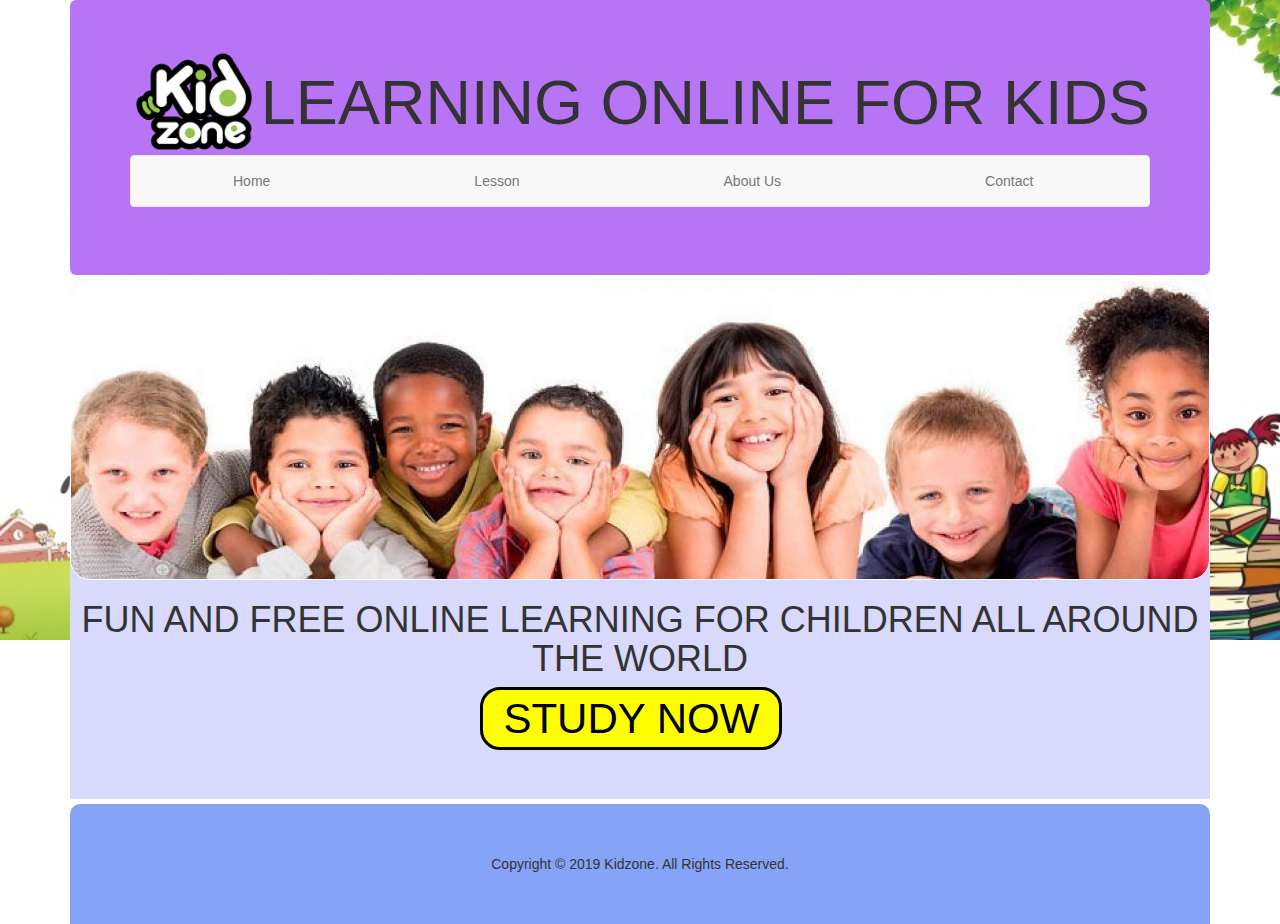
<file: index.html>
<!DOCTYPE html>
<html lang="en">

<head>
    <meta charset="UTF-8">
    <meta name="viewport" content="width=device-width, initial-scale=1.0">
    <meta http-equiv="X-UA-Compatible" content="ie=edge">
    <title>Kid-zone Online</title>
    <link rel="shortcut icon" href="img/favicon.ico" type="image/x-icon">
    <link rel="stylesheet" href="css/bootstrap.min.css">
    <script src="js/jquery-3.2.1.min.js"></script>
    <link rel="stylesheet" href="css/style.css">
    <style>
        body{
            background-image: url("img/background.jpg");
            background-repeat: no-repeat;
            background-size: 100%;
            background-attachment: fixed;
        }
        .bn{
            text-align: center;
            text-transform: uppercase;
        }
        .background{
            height: 300px;
            background-image: url("img/banner.jpg");
            background-size: 100%;
            border: 1px solid white;
            padding: 0;
            border-radius: 20px;
        }
        section{
            background-color: rgb(217, 217, 252);
            border-radius: 20px 20px 0 0;
            padding: 50px 0;
            padding-top: 0;
        }
        .bt{
            color: black;
            padding: 5px 20px;
            border: black solid medium;
            font-size: 3em;
            border-radius: 20px;
            background-color: yellow;
            width: 10%;
            margin: 0 36%;
        }
        .bt:hover{
            text-decoration: none;
            color: black;
            background-color: rgb(15, 241, 15);
            transition: ease-in 0.5s;

        }
        
    </style>
</head>

<body>
    <div class="container">
        <div class="jumbotron">
            <header>
                <img src="img/logo.png" alt="logo" class="logo">
                <h1>LEARNING ONLINE FOR KIDS</h1>
            </header>
            <nav class="navbar navbar-default">
                <ul class="nav navbar-nav">
                    <li><a href="index.html">Home</a></li>
                    <li><a href="lesson.html">Lesson</a></li>
                    <li><a href="aboutus.html">About Us</a></li>
                    <li><a href="contact.html">Contact</a></li>
                </ul>
            </nav>
        </div>
    
        <section>
            <div class="background">
            </div>
            <h1 class="bn">Fun and free online learning for children all around the world </h1>
            <a href="lesson.html" class="bt">STUDY NOW</a>
        </section>
        <footer>
            Copyright &copy; 2019 Kidzone. All Rights Reserved.
        </footer>
    </div>
</body>

</html>
</file>
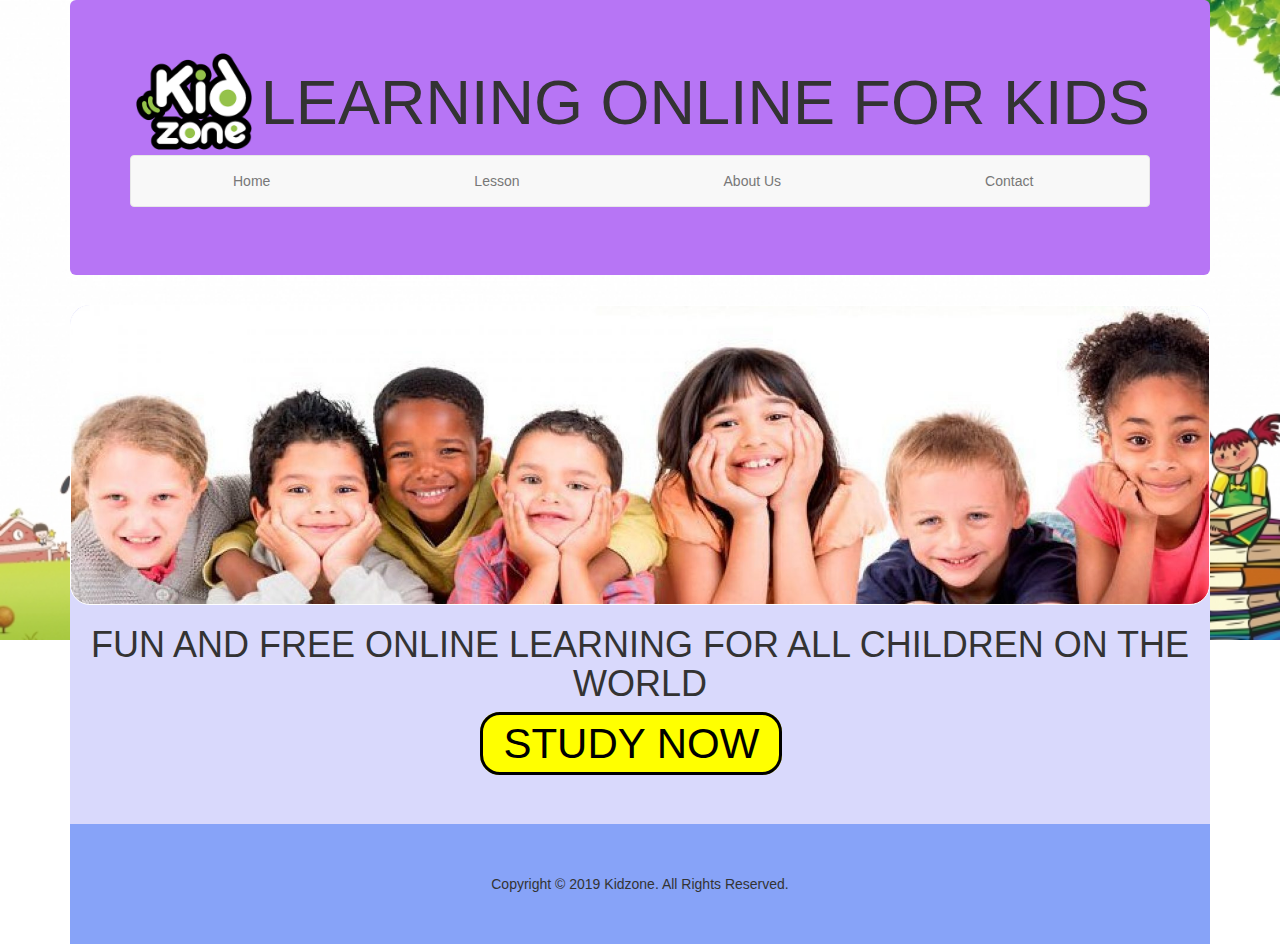
<file: Coding/index.html>
<!DOCTYPE html>
<html lang="en">

<head>
    <meta charset="UTF-8">
    <meta name="viewport" content="width=device-width, initial-scale=1.0">
    <meta http-equiv="X-UA-Compatible" content="ie=edge">
    <title>Kid-zone Online</title>
    <link rel="shortcut icon" href="img/favicon.ico" type="image/x-icon">
    <link rel="stylesheet" href="css/bootstrap.min.css">
    <script src="js/jquery-3.2.1.min.js"></script>
    <link rel="stylesheet" href="css/style.css">
    <style>
        body{
            background-image: url("img/background.jpg");
            background-repeat: no-repeat;
            background-size: 100%;
            background-attachment: fixed;
        }
        .bn{
            text-align: center;
            text-transform: uppercase;
        }
        .background{
            height: 300px;
            background-image: url("img/banner.jpg");
            background-size: 100%;
            border: 1px solid white;
            padding: 0;
            border-radius: 20px;
        }
        section{
            background-color: rgb(217, 217, 252);
            border-radius: 20px 20px 0 0;
            padding: 50px 0;
            padding-top: 0;
        }
        .bt{
            color: black;
            padding: 5px 20px;
            border: black solid medium;
            font-size: 3em;
            border-radius: 20px;
            background-color: yellow;
            width: 10%;
            margin: 0 36%;
        }
        .bt:hover{
            text-decoration: none;
            color: black;
            background-color: rgb(15, 241, 15);
            transition: ease-in 0.5s;

        }
        
    </style>
</head>

<body>
    <div class="container">
        <div class="jumbotron">
            <header>
                <img src="img/logo.png" alt="logo" class="logo">
                <h1>LEARNING ONLINE FOR KIDS</h1>
            </header>
            <nav class="navbar navbar-default">
                <ul class="nav navbar-nav">
                    <li><a href="index.html">Home</a></li>
                    <li><a href="lesson.html">Lesson</a></li>
                    <li><a href="aboutus.html">About Us</a></li>
                    <li><a href="contact.html">Contact</a></li>
                </ul>
            </nav>
        </div>
    
        <section>
            <div class="background">
            </div>
            <h1 class="bn">Fun and free online learning for all children on the world</h1>
            <a href="lesson.html" class="bt">STUDY NOW</a>
        </section>
        <footer>
            Copyright &copy; 2019 Kidzone. All Rights Reserved.
        </footer>
    </div>
</body>

</html>
</file>
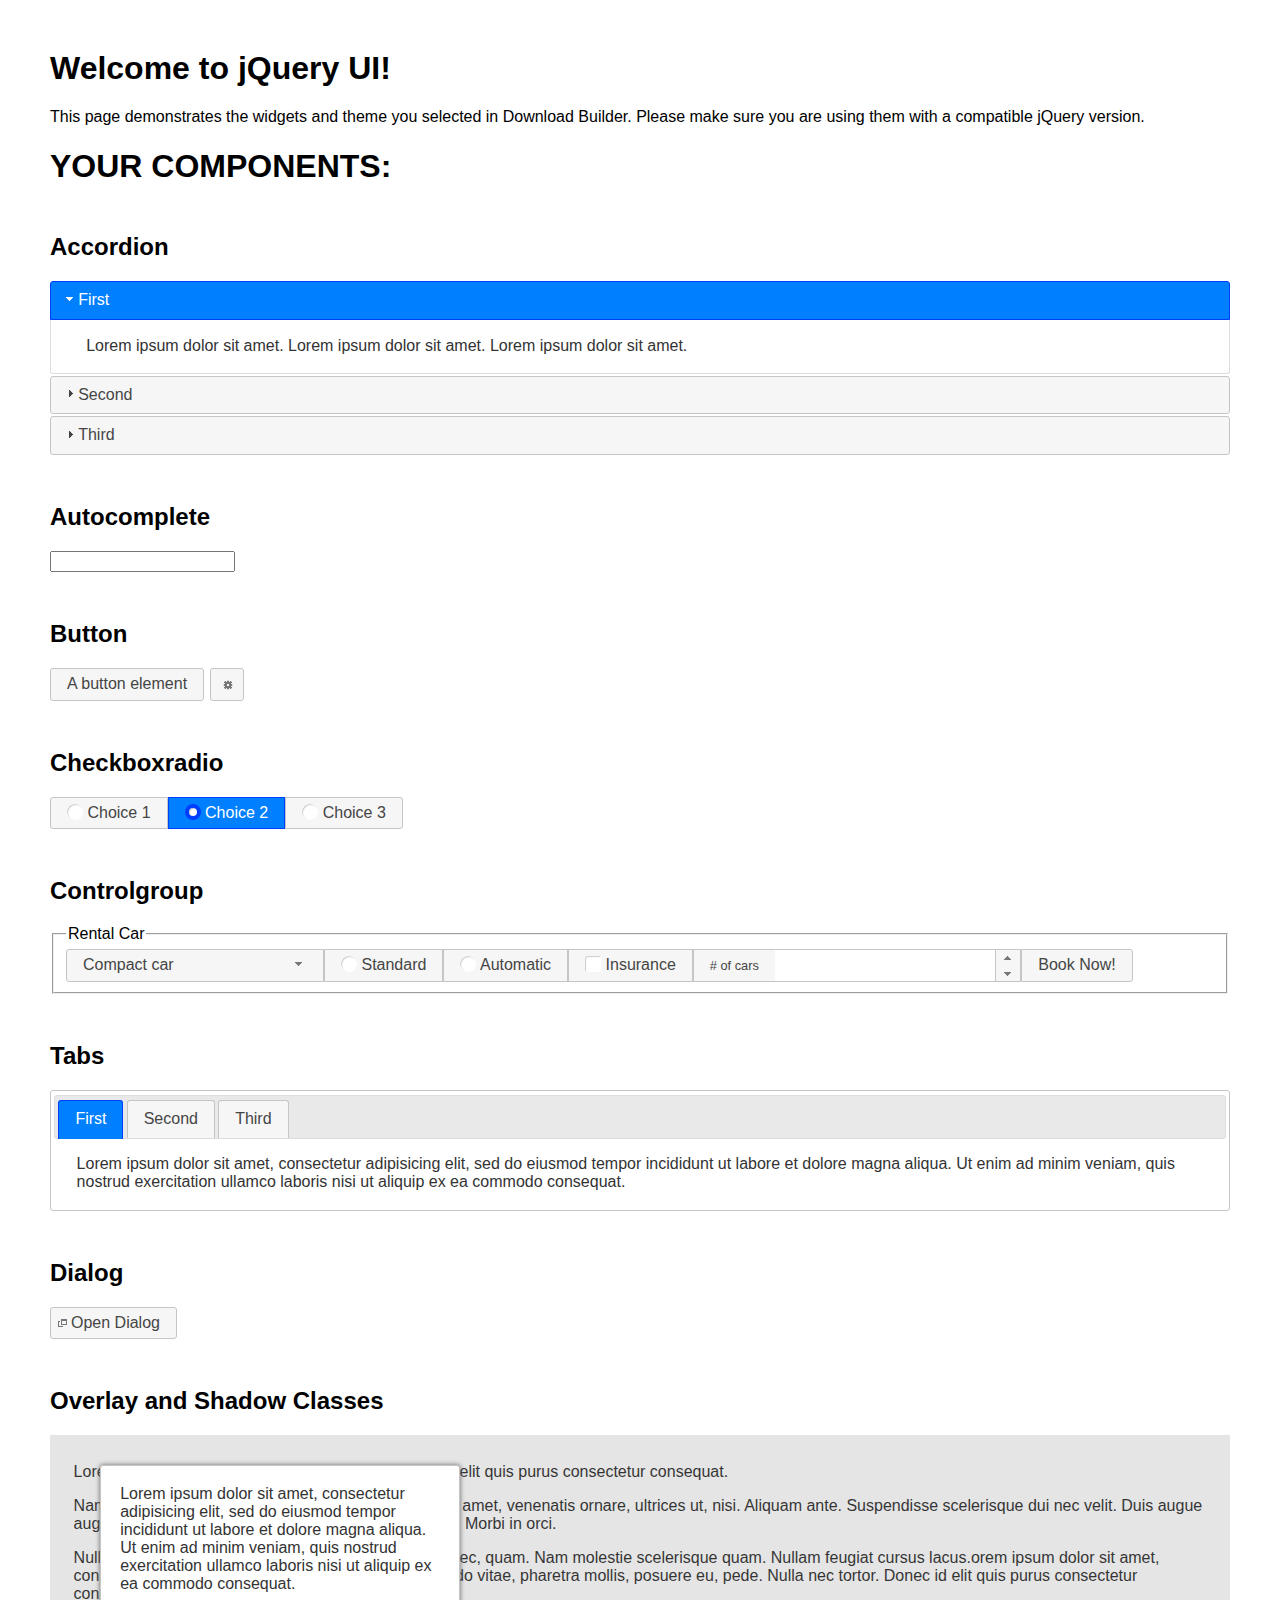
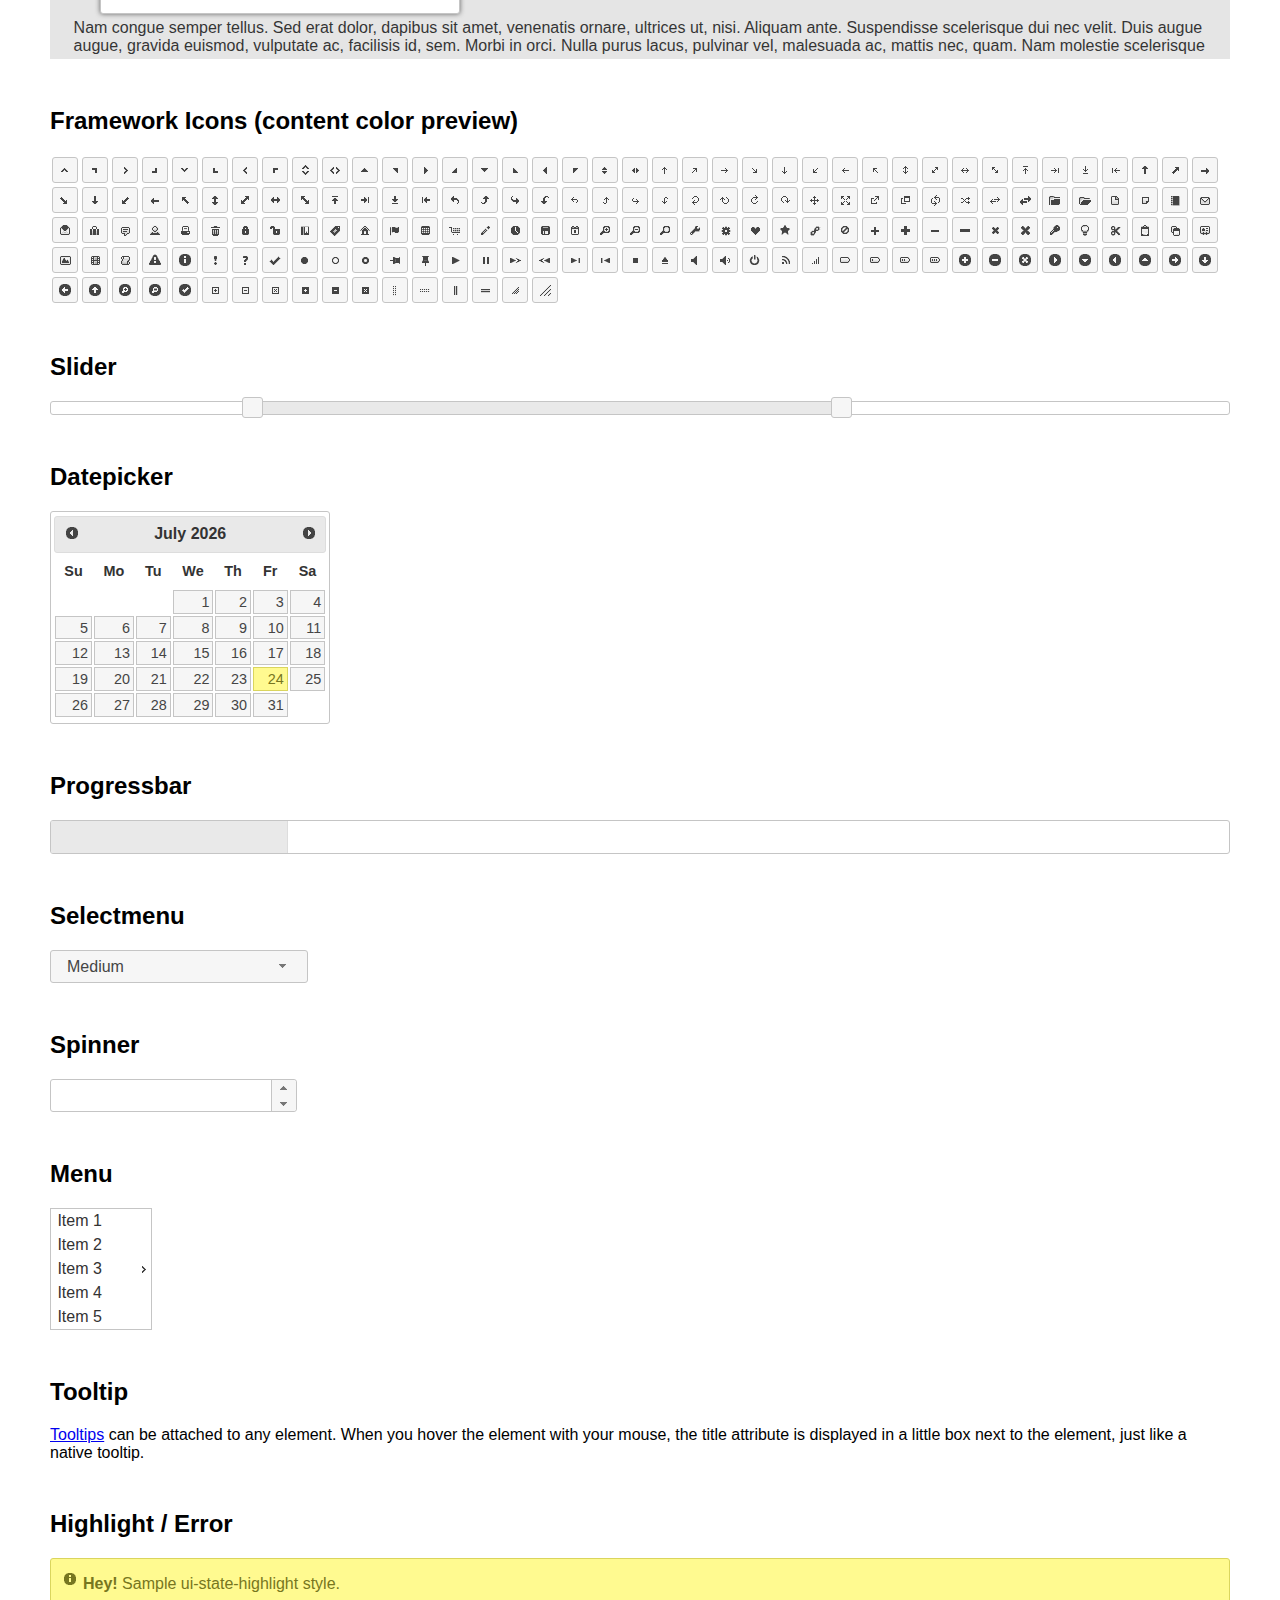
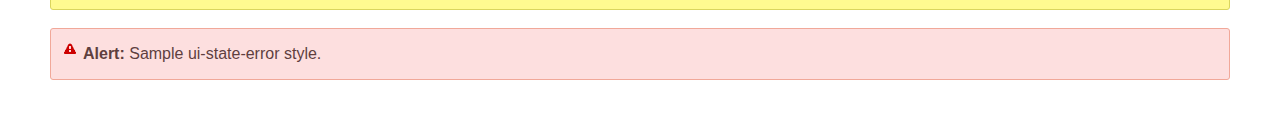
<file: jquery-ui/index.html>
<!doctype html>
<html lang="us">
<head>
	<meta charset="utf-8">
	<title>jQuery UI Example Page</title>
	<link href="jquery-ui.css" rel="stylesheet">
	<style>
	body{
		font-family: "Trebuchet MS", sans-serif;
		margin: 50px;
	}
	.demoHeaders {
		margin-top: 2em;
	}
	#dialog-link {
		padding: .4em 1em .4em 20px;
		text-decoration: none;
		position: relative;
	}
	#dialog-link span.ui-icon {
		margin: 0 5px 0 0;
		position: absolute;
		left: .2em;
		top: 50%;
		margin-top: -8px;
	}
	#icons {
		margin: 0;
		padding: 0;
	}
	#icons li {
		margin: 2px;
		position: relative;
		padding: 4px 0;
		cursor: pointer;
		float: left;
		list-style: none;
	}
	#icons span.ui-icon {
		float: left;
		margin: 0 4px;
	}
	.fakewindowcontain .ui-widget-overlay {
		position: absolute;
	}
	select {
		width: 200px;
	}
	</style>
</head>
<body>

<h1>Welcome to jQuery UI!</h1>

<div class="ui-widget">
	<p>This page demonstrates the widgets and theme you selected in Download Builder. Please make sure you are using them with a compatible jQuery version.</p>
</div>

<h1>YOUR COMPONENTS:</h1>


<!-- Accordion -->
<h2 class="demoHeaders">Accordion</h2>
<div id="accordion">
	<h3>First</h3>
	<div>Lorem ipsum dolor sit amet. Lorem ipsum dolor sit amet. Lorem ipsum dolor sit amet.</div>
	<h3>Second</h3>
	<div>Phasellus mattis tincidunt nibh.</div>
	<h3>Third</h3>
	<div>Nam dui erat, auctor a, dignissim quis.</div>
</div>



<!-- Autocomplete -->
<h2 class="demoHeaders">Autocomplete</h2>
<div>
	<input id="autocomplete" title="type &quot;a&quot;">
</div>



<!-- Button -->
<h2 class="demoHeaders">Button</h2>
<button id="button">A button element</button>
<button id="button-icon">An icon-only button</button>



<!-- Checkboxradio -->
<h2 class="demoHeaders">Checkboxradio</h2>
<form style="margin-top: 1em;">
	<div id="radioset">
		<input type="radio" id="radio1" name="radio"><label for="radio1">Choice 1</label>
		<input type="radio" id="radio2" name="radio" checked="checked"><label for="radio2">Choice 2</label>
		<input type="radio" id="radio3" name="radio"><label for="radio3">Choice 3</label>
	</div>
</form>



<!-- Controlgroup -->
<h2 class="demoHeaders">Controlgroup</h2>
<fieldset>
	<legend>Rental Car</legend>
	<div id="controlgroup">
		<select id="car-type">
			<option>Compact car</option>
			<option>Midsize car</option>
			<option>Full size car</option>
			<option>SUV</option>
			<option>Luxury</option>
			<option>Truck</option>
			<option>Van</option>
		</select>
		<label for="transmission-standard">Standard</label>
		<input type="radio" name="transmission" id="transmission-standard">
		<label for="transmission-automatic">Automatic</label>
		<input type="radio" name="transmission" id="transmission-automatic">
		<label for="insurance">Insurance</label>
		<input type="checkbox" name="insurance" id="insurance">
		<label for="horizontal-spinner" class="ui-controlgroup-label"># of cars</label>
		<input id="horizontal-spinner" class="ui-spinner-input">
		<button>Book Now!</button>
	</div>
</fieldset>



<!-- Tabs -->
<h2 class="demoHeaders">Tabs</h2>
<div id="tabs">
	<ul>
		<li><a href="#tabs-1">First</a></li>
		<li><a href="#tabs-2">Second</a></li>
		<li><a href="#tabs-3">Third</a></li>
	</ul>
	<div id="tabs-1">Lorem ipsum dolor sit amet, consectetur adipisicing elit, sed do eiusmod tempor incididunt ut labore et dolore magna aliqua. Ut enim ad minim veniam, quis nostrud exercitation ullamco laboris nisi ut aliquip ex ea commodo consequat.</div>
	<div id="tabs-2">Phasellus mattis tincidunt nibh. Cras orci urna, blandit id, pretium vel, aliquet ornare, felis. Maecenas scelerisque sem non nisl. Fusce sed lorem in enim dictum bibendum.</div>
	<div id="tabs-3">Nam dui erat, auctor a, dignissim quis, sollicitudin eu, felis. Pellentesque nisi urna, interdum eget, sagittis et, consequat vestibulum, lacus. Mauris porttitor ullamcorper augue.</div>
</div>



<h2 class="demoHeaders">Dialog</h2>
<p>
	<button id="dialog-link" class="ui-button ui-corner-all ui-widget">
		<span class="ui-icon ui-icon-newwin"></span>Open Dialog
	</button>
</p>

<h2 class="demoHeaders">Overlay and Shadow Classes</h2>
<div style="position: relative; width: 96%; height: 200px; padding:1% 2%; overflow:hidden;" class="fakewindowcontain">
	<p>Lorem ipsum dolor sit amet,  Nulla nec tortor. Donec id elit quis purus consectetur consequat. </p><p>Nam congue semper tellus. Sed erat dolor, dapibus sit amet, venenatis ornare, ultrices ut, nisi. Aliquam ante. Suspendisse scelerisque dui nec velit. Duis augue augue, gravida euismod, vulputate ac, facilisis id, sem. Morbi in orci. </p><p>Nulla purus lacus, pulvinar vel, malesuada ac, mattis nec, quam. Nam molestie scelerisque quam. Nullam feugiat cursus lacus.orem ipsum dolor sit amet, consectetur adipiscing elit. Donec libero risus, commodo vitae, pharetra mollis, posuere eu, pede. Nulla nec tortor. Donec id elit quis purus consectetur consequat. </p><p>Nam congue semper tellus. Sed erat dolor, dapibus sit amet, venenatis ornare, ultrices ut, nisi. Aliquam ante. Suspendisse scelerisque dui nec velit. Duis augue augue, gravida euismod, vulputate ac, facilisis id, sem. Morbi in orci. Nulla purus lacus, pulvinar vel, malesuada ac, mattis nec, quam. Nam molestie scelerisque quam. </p><p>Nullam feugiat cursus lacus.orem ipsum dolor sit amet, consectetur adipiscing elit. Donec libero risus, commodo vitae, pharetra mollis, posuere eu, pede. Nulla nec tortor. Donec id elit quis purus consectetur consequat. Nam congue semper tellus. Sed erat dolor, dapibus sit amet, venenatis ornare, ultrices ut, nisi. Aliquam ante. </p><p>Suspendisse scelerisque dui nec velit. Duis augue augue, gravida euismod, vulputate ac, facilisis id, sem. Morbi in orci. Nulla purus lacus, pulvinar vel, malesuada ac, mattis nec, quam. Nam molestie scelerisque quam. Nullam feugiat cursus lacus.orem ipsum dolor sit amet, consectetur adipiscing elit. Donec libero risus, commodo vitae, pharetra mollis, posuere eu, pede. Nulla nec tortor. Donec id elit quis purus consectetur consequat. Nam congue semper tellus. Sed erat dolor, dapibus sit amet, venenatis ornare, ultrices ut, nisi. </p>

	<!-- ui-dialog -->
	<div class="ui-widget-overlay ui-front"></div>
	<div style="position: absolute; width: 320px; left: 50px; top: 30px; padding: 1.2em" class="ui-widget ui-front ui-widget-content ui-corner-all ui-widget-shadow">
		Lorem ipsum dolor sit amet, consectetur adipisicing elit, sed do eiusmod tempor incididunt ut labore et dolore magna aliqua. Ut enim ad minim veniam, quis nostrud exercitation ullamco laboris nisi ut aliquip ex ea commodo consequat.
	</div>

</div>

<!-- ui-dialog -->
<div id="dialog" title="Dialog Title">
	<p>Lorem ipsum dolor sit amet, consectetur adipisicing elit, sed do eiusmod tempor incididunt ut labore et dolore magna aliqua. Ut enim ad minim veniam, quis nostrud exercitation ullamco laboris nisi ut aliquip ex ea commodo consequat.</p>
</div>



<h2 class="demoHeaders">Framework Icons (content color preview)</h2>
<ul id="icons" class="ui-widget ui-helper-clearfix">
	<li class="ui-state-default ui-corner-all" title=".ui-icon-caret-1-n"><span class="ui-icon ui-icon-caret-1-n"></span></li>
	<li class="ui-state-default ui-corner-all" title=".ui-icon-caret-1-ne"><span class="ui-icon ui-icon-caret-1-ne"></span></li>
	<li class="ui-state-default ui-corner-all" title=".ui-icon-caret-1-e"><span class="ui-icon ui-icon-caret-1-e"></span></li>
	<li class="ui-state-default ui-corner-all" title=".ui-icon-caret-1-se"><span class="ui-icon ui-icon-caret-1-se"></span></li>
	<li class="ui-state-default ui-corner-all" title=".ui-icon-caret-1-s"><span class="ui-icon ui-icon-caret-1-s"></span></li>
	<li class="ui-state-default ui-corner-all" title=".ui-icon-caret-1-sw"><span class="ui-icon ui-icon-caret-1-sw"></span></li>
	<li class="ui-state-default ui-corner-all" title=".ui-icon-caret-1-w"><span class="ui-icon ui-icon-caret-1-w"></span></li>
	<li class="ui-state-default ui-corner-all" title=".ui-icon-caret-1-nw"><span class="ui-icon ui-icon-caret-1-nw"></span></li>
	<li class="ui-state-default ui-corner-all" title=".ui-icon-caret-2-n-s"><span class="ui-icon ui-icon-caret-2-n-s"></span></li>
	<li class="ui-state-default ui-corner-all" title=".ui-icon-caret-2-e-w"><span class="ui-icon ui-icon-caret-2-e-w"></span></li>
	<li class="ui-state-default ui-corner-all" title=".ui-icon-triangle-1-n"><span class="ui-icon ui-icon-triangle-1-n"></span></li>
	<li class="ui-state-default ui-corner-all" title=".ui-icon-triangle-1-ne"><span class="ui-icon ui-icon-triangle-1-ne"></span></li>
	<li class="ui-state-default ui-corner-all" title=".ui-icon-triangle-1-e"><span class="ui-icon ui-icon-triangle-1-e"></span></li>
	<li class="ui-state-default ui-corner-all" title=".ui-icon-triangle-1-se"><span class="ui-icon ui-icon-triangle-1-se"></span></li>
	<li class="ui-state-default ui-corner-all" title=".ui-icon-triangle-1-s"><span class="ui-icon ui-icon-triangle-1-s"></span></li>
	<li class="ui-state-default ui-corner-all" title=".ui-icon-triangle-1-sw"><span class="ui-icon ui-icon-triangle-1-sw"></span></li>
	<li class="ui-state-default ui-corner-all" title=".ui-icon-triangle-1-w"><span class="ui-icon ui-icon-triangle-1-w"></span></li>
	<li class="ui-state-default ui-corner-all" title=".ui-icon-triangle-1-nw"><span class="ui-icon ui-icon-triangle-1-nw"></span></li>
	<li class="ui-state-default ui-corner-all" title=".ui-icon-triangle-2-n-s"><span class="ui-icon ui-icon-triangle-2-n-s"></span></li>
	<li class="ui-state-default ui-corner-all" title=".ui-icon-triangle-2-e-w"><span class="ui-icon ui-icon-triangle-2-e-w"></span></li>
	<li class="ui-state-default ui-corner-all" title=".ui-icon-arrow-1-n"><span class="ui-icon ui-icon-arrow-1-n"></span></li>
	<li class="ui-state-default ui-corner-all" title=".ui-icon-arrow-1-ne"><span class="ui-icon ui-icon-arrow-1-ne"></span></li>
	<li class="ui-state-default ui-corner-all" title=".ui-icon-arrow-1-e"><span class="ui-icon ui-icon-arrow-1-e"></span></li>
	<li class="ui-state-default ui-corner-all" title=".ui-icon-arrow-1-se"><span class="ui-icon ui-icon-arrow-1-se"></span></li>
	<li class="ui-state-default ui-corner-all" title=".ui-icon-arrow-1-s"><span class="ui-icon ui-icon-arrow-1-s"></span></li>
	<li class="ui-state-default ui-corner-all" title=".ui-icon-arrow-1-sw"><span class="ui-icon ui-icon-arrow-1-sw"></span></li>
	<li class="ui-state-default ui-corner-all" title=".ui-icon-arrow-1-w"><span class="ui-icon ui-icon-arrow-1-w"></span></li>
	<li class="ui-state-default ui-corner-all" title=".ui-icon-arrow-1-nw"><span class="ui-icon ui-icon-arrow-1-nw"></span></li>
	<li class="ui-state-default ui-corner-all" title=".ui-icon-arrow-2-n-s"><span class="ui-icon ui-icon-arrow-2-n-s"></span></li>
	<li class="ui-state-default ui-corner-all" title=".ui-icon-arrow-2-ne-sw"><span class="ui-icon ui-icon-arrow-2-ne-sw"></span></li>
	<li class="ui-state-default ui-corner-all" title=".ui-icon-arrow-2-e-w"><span class="ui-icon ui-icon-arrow-2-e-w"></span></li>
	<li class="ui-state-default ui-corner-all" title=".ui-icon-arrow-2-se-nw"><span class="ui-icon ui-icon-arrow-2-se-nw"></span></li>
	<li class="ui-state-default ui-corner-all" title=".ui-icon-arrowstop-1-n"><span class="ui-icon ui-icon-arrowstop-1-n"></span></li>
	<li class="ui-state-default ui-corner-all" title=".ui-icon-arrowstop-1-e"><span class="ui-icon ui-icon-arrowstop-1-e"></span></li>
	<li class="ui-state-default ui-corner-all" title=".ui-icon-arrowstop-1-s"><span class="ui-icon ui-icon-arrowstop-1-s"></span></li>
	<li class="ui-state-default ui-corner-all" title=".ui-icon-arrowstop-1-w"><span class="ui-icon ui-icon-arrowstop-1-w"></span></li>
	<li class="ui-state-default ui-corner-all" title=".ui-icon-arrowthick-1-n"><span class="ui-icon ui-icon-arrowthick-1-n"></span></li>
	<li class="ui-state-default ui-corner-all" title=".ui-icon-arrowthick-1-ne"><span class="ui-icon ui-icon-arrowthick-1-ne"></span></li>
	<li class="ui-state-default ui-corner-all" title=".ui-icon-arrowthick-1-e"><span class="ui-icon ui-icon-arrowthick-1-e"></span></li>
	<li class="ui-state-default ui-corner-all" title=".ui-icon-arrowthick-1-se"><span class="ui-icon ui-icon-arrowthick-1-se"></span></li>
	<li class="ui-state-default ui-corner-all" title=".ui-icon-arrowthick-1-s"><span class="ui-icon ui-icon-arrowthick-1-s"></span></li>
	<li class="ui-state-default ui-corner-all" title=".ui-icon-arrowthick-1-sw"><span class="ui-icon ui-icon-arrowthick-1-sw"></span></li>
	<li class="ui-state-default ui-corner-all" title=".ui-icon-arrowthick-1-w"><span class="ui-icon ui-icon-arrowthick-1-w"></span></li>
	<li class="ui-state-default ui-corner-all" title=".ui-icon-arrowthick-1-nw"><span class="ui-icon ui-icon-arrowthick-1-nw"></span></li>
	<li class="ui-state-default ui-corner-all" title=".ui-icon-arrowthick-2-n-s"><span class="ui-icon ui-icon-arrowthick-2-n-s"></span></li>
	<li class="ui-state-default ui-corner-all" title=".ui-icon-arrowthick-2-ne-sw"><span class="ui-icon ui-icon-arrowthick-2-ne-sw"></span></li>
	<li class="ui-state-default ui-corner-all" title=".ui-icon-arrowthick-2-e-w"><span class="ui-icon ui-icon-arrowthick-2-e-w"></span></li>
	<li class="ui-state-default ui-corner-all" title=".ui-icon-arrowthick-2-se-nw"><span class="ui-icon ui-icon-arrowthick-2-se-nw"></span></li>
	<li class="ui-state-default ui-corner-all" title=".ui-icon-arrowthickstop-1-n"><span class="ui-icon ui-icon-arrowthickstop-1-n"></span></li>
	<li class="ui-state-default ui-corner-all" title=".ui-icon-arrowthickstop-1-e"><span class="ui-icon ui-icon-arrowthickstop-1-e"></span></li>
	<li class="ui-state-default ui-corner-all" title=".ui-icon-arrowthickstop-1-s"><span class="ui-icon ui-icon-arrowthickstop-1-s"></span></li>
	<li class="ui-state-default ui-corner-all" title=".ui-icon-arrowthickstop-1-w"><span class="ui-icon ui-icon-arrowthickstop-1-w"></span></li>
	<li class="ui-state-default ui-corner-all" title=".ui-icon-arrowreturnthick-1-w"><span class="ui-icon ui-icon-arrowreturnthick-1-w"></span></li>
	<li class="ui-state-default ui-corner-all" title=".ui-icon-arrowreturnthick-1-n"><span class="ui-icon ui-icon-arrowreturnthick-1-n"></span></li>
	<li class="ui-state-default ui-corner-all" title=".ui-icon-arrowreturnthick-1-e"><span class="ui-icon ui-icon-arrowreturnthick-1-e"></span></li>
	<li class="ui-state-default ui-corner-all" title=".ui-icon-arrowreturnthick-1-s"><span class="ui-icon ui-icon-arrowreturnthick-1-s"></span></li>
	<li class="ui-state-default ui-corner-all" title=".ui-icon-arrowreturn-1-w"><span class="ui-icon ui-icon-arrowreturn-1-w"></span></li>
	<li class="ui-state-default ui-corner-all" title=".ui-icon-arrowreturn-1-n"><span class="ui-icon ui-icon-arrowreturn-1-n"></span></li>
	<li class="ui-state-default ui-corner-all" title=".ui-icon-arrowreturn-1-e"><span class="ui-icon ui-icon-arrowreturn-1-e"></span></li>
	<li class="ui-state-default ui-corner-all" title=".ui-icon-arrowreturn-1-s"><span class="ui-icon ui-icon-arrowreturn-1-s"></span></li>
	<li class="ui-state-default ui-corner-all" title=".ui-icon-arrowrefresh-1-w"><span class="ui-icon ui-icon-arrowrefresh-1-w"></span></li>
	<li class="ui-state-default ui-corner-all" title=".ui-icon-arrowrefresh-1-n"><span class="ui-icon ui-icon-arrowrefresh-1-n"></span></li>
	<li class="ui-state-default ui-corner-all" title=".ui-icon-arrowrefresh-1-e"><span class="ui-icon ui-icon-arrowrefresh-1-e"></span></li>
	<li class="ui-state-default ui-corner-all" title=".ui-icon-arrowrefresh-1-s"><span class="ui-icon ui-icon-arrowrefresh-1-s"></span></li>
	<li class="ui-state-default ui-corner-all" title=".ui-icon-arrow-4"><span class="ui-icon ui-icon-arrow-4"></span></li>
	<li class="ui-state-default ui-corner-all" title=".ui-icon-arrow-4-diag"><span class="ui-icon ui-icon-arrow-4-diag"></span></li>
	<li class="ui-state-default ui-corner-all" title=".ui-icon-extlink"><span class="ui-icon ui-icon-extlink"></span></li>
	<li class="ui-state-default ui-corner-all" title=".ui-icon-newwin"><span class="ui-icon ui-icon-newwin"></span></li>
	<li class="ui-state-default ui-corner-all" title=".ui-icon-refresh"><span class="ui-icon ui-icon-refresh"></span></li>
	<li class="ui-state-default ui-corner-all" title=".ui-icon-shuffle"><span class="ui-icon ui-icon-shuffle"></span></li>
	<li class="ui-state-default ui-corner-all" title=".ui-icon-transfer-e-w"><span class="ui-icon ui-icon-transfer-e-w"></span></li>
	<li class="ui-state-default ui-corner-all" title=".ui-icon-transferthick-e-w"><span class="ui-icon ui-icon-transferthick-e-w"></span></li>
	<li class="ui-state-default ui-corner-all" title=".ui-icon-folder-collapsed"><span class="ui-icon ui-icon-folder-collapsed"></span></li>
	<li class="ui-state-default ui-corner-all" title=".ui-icon-folder-open"><span class="ui-icon ui-icon-folder-open"></span></li>
	<li class="ui-state-default ui-corner-all" title=".ui-icon-document"><span class="ui-icon ui-icon-document"></span></li>
	<li class="ui-state-default ui-corner-all" title=".ui-icon-document-b"><span class="ui-icon ui-icon-document-b"></span></li>
	<li class="ui-state-default ui-corner-all" title=".ui-icon-note"><span class="ui-icon ui-icon-note"></span></li>
	<li class="ui-state-default ui-corner-all" title=".ui-icon-mail-closed"><span class="ui-icon ui-icon-mail-closed"></span></li>
	<li class="ui-state-default ui-corner-all" title=".ui-icon-mail-open"><span class="ui-icon ui-icon-mail-open"></span></li>
	<li class="ui-state-default ui-corner-all" title=".ui-icon-suitcase"><span class="ui-icon ui-icon-suitcase"></span></li>
	<li class="ui-state-default ui-corner-all" title=".ui-icon-comment"><span class="ui-icon ui-icon-comment"></span></li>
	<li class="ui-state-default ui-corner-all" title=".ui-icon-person"><span class="ui-icon ui-icon-person"></span></li>
	<li class="ui-state-default ui-corner-all" title=".ui-icon-print"><span class="ui-icon ui-icon-print"></span></li>
	<li class="ui-state-default ui-corner-all" title=".ui-icon-trash"><span class="ui-icon ui-icon-trash"></span></li>
	<li class="ui-state-default ui-corner-all" title=".ui-icon-locked"><span class="ui-icon ui-icon-locked"></span></li>
	<li class="ui-state-default ui-corner-all" title=".ui-icon-unlocked"><span class="ui-icon ui-icon-unlocked"></span></li>
	<li class="ui-state-default ui-corner-all" title=".ui-icon-bookmark"><span class="ui-icon ui-icon-bookmark"></span></li>
	<li class="ui-state-default ui-corner-all" title=".ui-icon-tag"><span class="ui-icon ui-icon-tag"></span></li>
	<li class="ui-state-default ui-corner-all" title=".ui-icon-home"><span class="ui-icon ui-icon-home"></span></li>
	<li class="ui-state-default ui-corner-all" title=".ui-icon-flag"><span class="ui-icon ui-icon-flag"></span></li>
	<li class="ui-state-default ui-corner-all" title=".ui-icon-calculator"><span class="ui-icon ui-icon-calculator"></span></li>
	<li class="ui-state-default ui-corner-all" title=".ui-icon-cart"><span class="ui-icon ui-icon-cart"></span></li>
	<li class="ui-state-default ui-corner-all" title=".ui-icon-pencil"><span class="ui-icon ui-icon-pencil"></span></li>
	<li class="ui-state-default ui-corner-all" title=".ui-icon-clock"><span class="ui-icon ui-icon-clock"></span></li>
	<li class="ui-state-default ui-corner-all" title=".ui-icon-disk"><span class="ui-icon ui-icon-disk"></span></li>
	<li class="ui-state-default ui-corner-all" title=".ui-icon-calendar"><span class="ui-icon ui-icon-calendar"></span></li>
	<li class="ui-state-default ui-corner-all" title=".ui-icon-zoomin"><span class="ui-icon ui-icon-zoomin"></span></li>
	<li class="ui-state-default ui-corner-all" title=".ui-icon-zoomout"><span class="ui-icon ui-icon-zoomout"></span></li>
	<li class="ui-state-default ui-corner-all" title=".ui-icon-search"><span class="ui-icon ui-icon-search"></span></li>
	<li class="ui-state-default ui-corner-all" title=".ui-icon-wrench"><span class="ui-icon ui-icon-wrench"></span></li>
	<li class="ui-state-default ui-corner-all" title=".ui-icon-gear"><span class="ui-icon ui-icon-gear"></span></li>
	<li class="ui-state-default ui-corner-all" title=".ui-icon-heart"><span class="ui-icon ui-icon-heart"></span></li>
	<li class="ui-state-default ui-corner-all" title=".ui-icon-star"><span class="ui-icon ui-icon-star"></span></li>
	<li class="ui-state-default ui-corner-all" title=".ui-icon-link"><span class="ui-icon ui-icon-link"></span></li>
	<li class="ui-state-default ui-corner-all" title=".ui-icon-cancel"><span class="ui-icon ui-icon-cancel"></span></li>
	<li class="ui-state-default ui-corner-all" title=".ui-icon-plus"><span class="ui-icon ui-icon-plus"></span></li>
	<li class="ui-state-default ui-corner-all" title=".ui-icon-plusthick"><span class="ui-icon ui-icon-plusthick"></span></li>
	<li class="ui-state-default ui-corner-all" title=".ui-icon-minus"><span class="ui-icon ui-icon-minus"></span></li>
	<li class="ui-state-default ui-corner-all" title=".ui-icon-minusthick"><span class="ui-icon ui-icon-minusthick"></span></li>
	<li class="ui-state-default ui-corner-all" title=".ui-icon-close"><span class="ui-icon ui-icon-close"></span></li>
	<li class="ui-state-default ui-corner-all" title=".ui-icon-closethick"><span class="ui-icon ui-icon-closethick"></span></li>
	<li class="ui-state-default ui-corner-all" title=".ui-icon-key"><span class="ui-icon ui-icon-key"></span></li>
	<li class="ui-state-default ui-corner-all" title=".ui-icon-lightbulb"><span class="ui-icon ui-icon-lightbulb"></span></li>
	<li class="ui-state-default ui-corner-all" title=".ui-icon-scissors"><span class="ui-icon ui-icon-scissors"></span></li>
	<li class="ui-state-default ui-corner-all" title=".ui-icon-clipboard"><span class="ui-icon ui-icon-clipboard"></span></li>
	<li class="ui-state-default ui-corner-all" title=".ui-icon-copy"><span class="ui-icon ui-icon-copy"></span></li>
	<li class="ui-state-default ui-corner-all" title=".ui-icon-contact"><span class="ui-icon ui-icon-contact"></span></li>
	<li class="ui-state-default ui-corner-all" title=".ui-icon-image"><span class="ui-icon ui-icon-image"></span></li>
	<li class="ui-state-default ui-corner-all" title=".ui-icon-video"><span class="ui-icon ui-icon-video"></span></li>
	<li class="ui-state-default ui-corner-all" title=".ui-icon-script"><span class="ui-icon ui-icon-script"></span></li>
	<li class="ui-state-default ui-corner-all" title=".ui-icon-alert"><span class="ui-icon ui-icon-alert"></span></li>
	<li class="ui-state-default ui-corner-all" title=".ui-icon-info"><span class="ui-icon ui-icon-info"></span></li>
	<li class="ui-state-default ui-corner-all" title=".ui-icon-notice"><span class="ui-icon ui-icon-notice"></span></li>
	<li class="ui-state-default ui-corner-all" title=".ui-icon-help"><span class="ui-icon ui-icon-help"></span></li>
	<li class="ui-state-default ui-corner-all" title=".ui-icon-check"><span class="ui-icon ui-icon-check"></span></li>
	<li class="ui-state-default ui-corner-all" title=".ui-icon-bullet"><span class="ui-icon ui-icon-bullet"></span></li>
	<li class="ui-state-default ui-corner-all" title=".ui-icon-radio-off"><span class="ui-icon ui-icon-radio-off"></span></li>
	<li class="ui-state-default ui-corner-all" title=".ui-icon-radio-on"><span class="ui-icon ui-icon-radio-on"></span></li>
	<li class="ui-state-default ui-corner-all" title=".ui-icon-pin-w"><span class="ui-icon ui-icon-pin-w"></span></li>
	<li class="ui-state-default ui-corner-all" title=".ui-icon-pin-s"><span class="ui-icon ui-icon-pin-s"></span></li>
	<li class="ui-state-default ui-corner-all" title=".ui-icon-play"><span class="ui-icon ui-icon-play"></span></li>
	<li class="ui-state-default ui-corner-all" title=".ui-icon-pause"><span class="ui-icon ui-icon-pause"></span></li>
	<li class="ui-state-default ui-corner-all" title=".ui-icon-seek-next"><span class="ui-icon ui-icon-seek-next"></span></li>
	<li class="ui-state-default ui-corner-all" title=".ui-icon-seek-prev"><span class="ui-icon ui-icon-seek-prev"></span></li>
	<li class="ui-state-default ui-corner-all" title=".ui-icon-seek-end"><span class="ui-icon ui-icon-seek-end"></span></li>
	<li class="ui-state-default ui-corner-all" title=".ui-icon-seek-first"><span class="ui-icon ui-icon-seek-first"></span></li>
	<li class="ui-state-default ui-corner-all" title=".ui-icon-stop"><span class="ui-icon ui-icon-stop"></span></li>
	<li class="ui-state-default ui-corner-all" title=".ui-icon-eject"><span class="ui-icon ui-icon-eject"></span></li>
	<li class="ui-state-default ui-corner-all" title=".ui-icon-volume-off"><span class="ui-icon ui-icon-volume-off"></span></li>
	<li class="ui-state-default ui-corner-all" title=".ui-icon-volume-on"><span class="ui-icon ui-icon-volume-on"></span></li>
	<li class="ui-state-default ui-corner-all" title=".ui-icon-power"><span class="ui-icon ui-icon-power"></span></li>
	<li class="ui-state-default ui-corner-all" title=".ui-icon-signal-diag"><span class="ui-icon ui-icon-signal-diag"></span></li>
	<li class="ui-state-default ui-corner-all" title=".ui-icon-signal"><span class="ui-icon ui-icon-signal"></span></li>
	<li class="ui-state-default ui-corner-all" title=".ui-icon-battery-0"><span class="ui-icon ui-icon-battery-0"></span></li>
	<li class="ui-state-default ui-corner-all" title=".ui-icon-battery-1"><span class="ui-icon ui-icon-battery-1"></span></li>
	<li class="ui-state-default ui-corner-all" title=".ui-icon-battery-2"><span class="ui-icon ui-icon-battery-2"></span></li>
	<li class="ui-state-default ui-corner-all" title=".ui-icon-battery-3"><span class="ui-icon ui-icon-battery-3"></span></li>
	<li class="ui-state-default ui-corner-all" title=".ui-icon-circle-plus"><span class="ui-icon ui-icon-circle-plus"></span></li>
	<li class="ui-state-default ui-corner-all" title=".ui-icon-circle-minus"><span class="ui-icon ui-icon-circle-minus"></span></li>
	<li class="ui-state-default ui-corner-all" title=".ui-icon-circle-close"><span class="ui-icon ui-icon-circle-close"></span></li>
	<li class="ui-state-default ui-corner-all" title=".ui-icon-circle-triangle-e"><span class="ui-icon ui-icon-circle-triangle-e"></span></li>
	<li class="ui-state-default ui-corner-all" title=".ui-icon-circle-triangle-s"><span class="ui-icon ui-icon-circle-triangle-s"></span></li>
	<li class="ui-state-default ui-corner-all" title=".ui-icon-circle-triangle-w"><span class="ui-icon ui-icon-circle-triangle-w"></span></li>
	<li class="ui-state-default ui-corner-all" title=".ui-icon-circle-triangle-n"><span class="ui-icon ui-icon-circle-triangle-n"></span></li>
	<li class="ui-state-default ui-corner-all" title=".ui-icon-circle-arrow-e"><span class="ui-icon ui-icon-circle-arrow-e"></span></li>
	<li class="ui-state-default ui-corner-all" title=".ui-icon-circle-arrow-s"><span class="ui-icon ui-icon-circle-arrow-s"></span></li>
	<li class="ui-state-default ui-corner-all" title=".ui-icon-circle-arrow-w"><span class="ui-icon ui-icon-circle-arrow-w"></span></li>
	<li class="ui-state-default ui-corner-all" title=".ui-icon-circle-arrow-n"><span class="ui-icon ui-icon-circle-arrow-n"></span></li>
	<li class="ui-state-default ui-corner-all" title=".ui-icon-circle-zoomin"><span class="ui-icon ui-icon-circle-zoomin"></span></li>
	<li class="ui-state-default ui-corner-all" title=".ui-icon-circle-zoomout"><span class="ui-icon ui-icon-circle-zoomout"></span></li>
	<li class="ui-state-default ui-corner-all" title=".ui-icon-circle-check"><span class="ui-icon ui-icon-circle-check"></span></li>
	<li class="ui-state-default ui-corner-all" title=".ui-icon-circlesmall-plus"><span class="ui-icon ui-icon-circlesmall-plus"></span></li>
	<li class="ui-state-default ui-corner-all" title=".ui-icon-circlesmall-minus"><span class="ui-icon ui-icon-circlesmall-minus"></span></li>
	<li class="ui-state-default ui-corner-all" title=".ui-icon-circlesmall-close"><span class="ui-icon ui-icon-circlesmall-close"></span></li>
	<li class="ui-state-default ui-corner-all" title=".ui-icon-squaresmall-plus"><span class="ui-icon ui-icon-squaresmall-plus"></span></li>
	<li class="ui-state-default ui-corner-all" title=".ui-icon-squaresmall-minus"><span class="ui-icon ui-icon-squaresmall-minus"></span></li>
	<li class="ui-state-default ui-corner-all" title=".ui-icon-squaresmall-close"><span class="ui-icon ui-icon-squaresmall-close"></span></li>
	<li class="ui-state-default ui-corner-all" title=".ui-icon-grip-dotted-vertical"><span class="ui-icon ui-icon-grip-dotted-vertical"></span></li>
	<li class="ui-state-default ui-corner-all" title=".ui-icon-grip-dotted-horizontal"><span class="ui-icon ui-icon-grip-dotted-horizontal"></span></li>
	<li class="ui-state-default ui-corner-all" title=".ui-icon-grip-solid-vertical"><span class="ui-icon ui-icon-grip-solid-vertical"></span></li>
	<li class="ui-state-default ui-corner-all" title=".ui-icon-grip-solid-horizontal"><span class="ui-icon ui-icon-grip-solid-horizontal"></span></li>
	<li class="ui-state-default ui-corner-all" title=".ui-icon-gripsmall-diagonal-se"><span class="ui-icon ui-icon-gripsmall-diagonal-se"></span></li>
	<li class="ui-state-default ui-corner-all" title=".ui-icon-grip-diagonal-se"><span class="ui-icon ui-icon-grip-diagonal-se"></span></li>
</ul>


<!-- Slider -->
<h2 class="demoHeaders">Slider</h2>
<div id="slider"></div>



<!-- Datepicker -->
<h2 class="demoHeaders">Datepicker</h2>
<div id="datepicker"></div>



<!-- Progressbar -->
<h2 class="demoHeaders">Progressbar</h2>
<div id="progressbar"></div>



<!-- Progressbar -->
<h2 class="demoHeaders">Selectmenu</h2>
<select id="selectmenu">
	<option>Slower</option>
	<option>Slow</option>
	<option selected="selected">Medium</option>
	<option>Fast</option>
	<option>Faster</option>
</select>



<!-- Spinner -->
<h2 class="demoHeaders">Spinner</h2>
<input id="spinner">



<!-- Menu -->
<h2 class="demoHeaders">Menu</h2>
<ul style="width:100px;" id="menu">
	<li><div>Item 1</div></li>
	<li><div>Item 2</div></li>
	<li><div>Item 3</div>
		<ul>
			<li><div>Item 3-1</div></li>
			<li><div>Item 3-2</div></li>
			<li><div>Item 3-3</div></li>
			<li><div>Item 3-4</div></li>
			<li><div>Item 3-5</div></li>
		</ul>
	</li>
	<li><div>Item 4</div></li>
	<li><div>Item 5</div></li>
</ul>



<!-- Tooltip -->
<h2 class="demoHeaders">Tooltip</h2>
<p id="tooltip">
	<a href="#" title="That&apos;s what this widget is">Tooltips</a> can be attached to any element. When you hover
the element with your mouse, the title attribute is displayed in a little box next to the element, just like a native tooltip.
</p>


<!-- Highlight / Error -->
<h2 class="demoHeaders">Highlight / Error</h2>
<div class="ui-widget">
	<div class="ui-state-highlight ui-corner-all" style="margin-top: 20px; padding: 0 .7em;">
		<p><span class="ui-icon ui-icon-info" style="float: left; margin-right: .3em;"></span>
		<strong>Hey!</strong> Sample ui-state-highlight style.</p>
	</div>
</div>
<br>
<div class="ui-widget">
	<div class="ui-state-error ui-corner-all" style="padding: 0 .7em;">
		<p><span class="ui-icon ui-icon-alert" style="float: left; margin-right: .3em;"></span>
		<strong>Alert:</strong> Sample ui-state-error style.</p>
	</div>
</div>

<script src="external/jquery/jquery.js"></script>
<script src="jquery-ui.js"></script>
<script>

$( "#accordion" ).accordion();



var availableTags = [
	"ActionScript",
	"AppleScript",
	"Asp",
	"BASIC",
	"C",
	"C++",
	"Clojure",
	"COBOL",
	"ColdFusion",
	"Erlang",
	"Fortran",
	"Groovy",
	"Haskell",
	"Java",
	"JavaScript",
	"Lisp",
	"Perl",
	"PHP",
	"Python",
	"Ruby",
	"Scala",
	"Scheme"
];
$( "#autocomplete" ).autocomplete({
	source: availableTags
});



$( "#button" ).button();
$( "#button-icon" ).button({
	icon: "ui-icon-gear",
	showLabel: false
});



$( "#radioset" ).buttonset();



$( "#controlgroup" ).controlgroup();



$( "#tabs" ).tabs();



$( "#dialog" ).dialog({
	autoOpen: false,
	width: 400,
	buttons: [
		{
			text: "Ok",
			click: function() {
				$( this ).dialog( "close" );
			}
		},
		{
			text: "Cancel",
			click: function() {
				$( this ).dialog( "close" );
			}
		}
	]
});

// Link to open the dialog
$( "#dialog-link" ).click(function( event ) {
	$( "#dialog" ).dialog( "open" );
	event.preventDefault();
});



$( "#datepicker" ).datepicker({
	inline: true
});



$( "#slider" ).slider({
	range: true,
	values: [ 17, 67 ]
});



$( "#progressbar" ).progressbar({
	value: 20
});



$( "#spinner" ).spinner();



$( "#menu" ).menu();



$( "#tooltip" ).tooltip();



$( "#selectmenu" ).selectmenu();


// Hover states on the static widgets
$( "#dialog-link, #icons li" ).hover(
	function() {
		$( this ).addClass( "ui-state-hover" );
	},
	function() {
		$( this ).removeClass( "ui-state-hover" );
	}
);
</script>
</body>
</html>
</file>
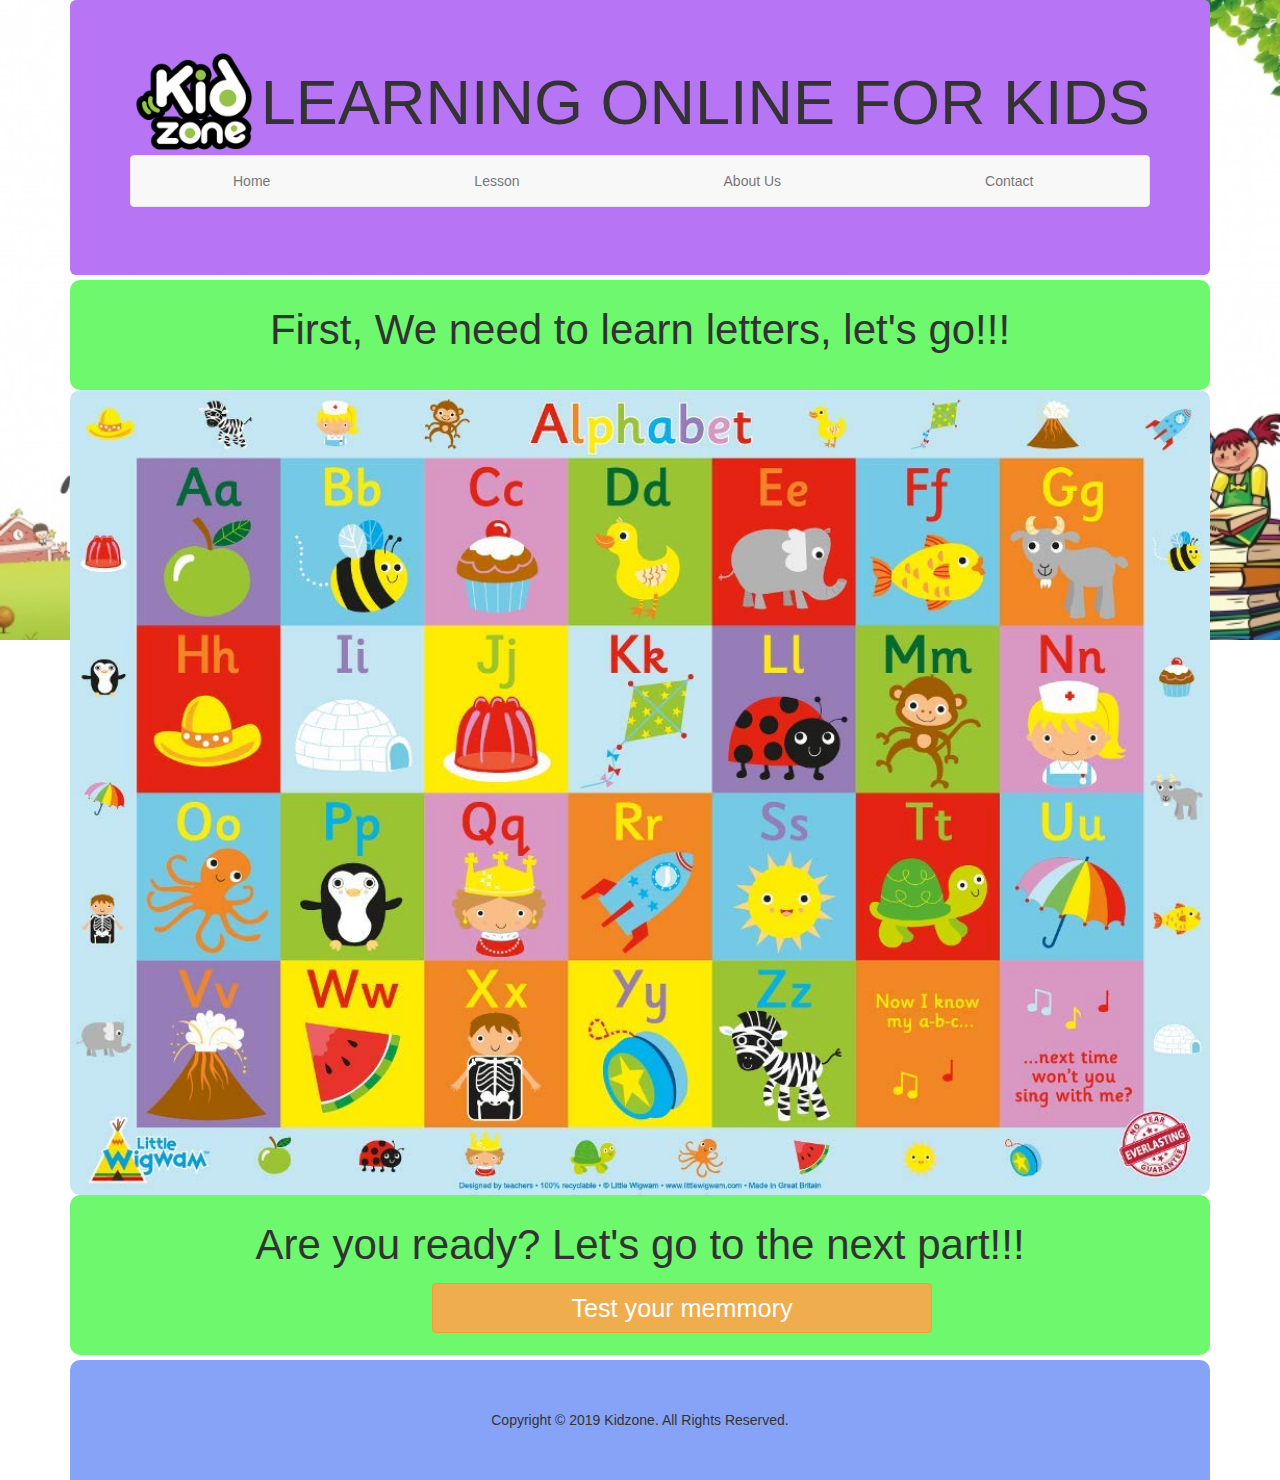
<file: ABC.html>
<!DOCTYPE html>
<html lang="en">

<head>
    <meta charset="UTF-8">
    <meta name="viewport" content="width=device-width, initial-scale=1.0">
    <meta http-equiv="X-UA-Compatible" content="ie=edge">
    <title>Kid-zone Online</title>
    <link rel="shortcut icon" href="img/favicon.ico" type="image/x-icon">
    <link rel="stylesheet" href="css/bootstrap.min.css">
    <script src="js/jquery-3.2.1.min.js"></script>
    <script src="js/bootstrap.min.js"></script>
    <link rel="stylesheet" href="css/style.css">
    
    <style>
        body{
            background-image: url("img/background.jpg");
            background-repeat: no-repeat;
            background-size: 100%;
            background-attachment: fixed;
        }
        #lesson{
            width: 100%;
            border-radius: 10px;
        }

        .noti{
            font-size: 3em;
            background-color: rgb(109, 248, 109);
            padding: 20px 50px;
            border-radius: 10px;
            text-align: center;
        }
        
        #test{
            width: 500px;
            font-size: 0.6em;
            margin: 0 30%
        }
        .questionbox{
            background-color: white;
            border: rgb(109, 248, 109) solid 4px;
            border-radius: 20px;
            padding: 20px;
            display: none;
        }
        .answer{
            margin-left: 27%; 
            border: blue solid 3px; 
            border-radius: 20px; 
            width: 100px;
        }
        .answer:hover{
            opacity: 0.8;
            border-color: tomato;
        }
        .question{
            font-size: 2em;
            text-align: center;
            text-decoration: underline;
        }
        .btnsubmit{
            width: 200px;
            height: 50px;
            font-size: 1.5em;
            margin: 0 41%;
        }
        .warn{
            color: red;
        }
        #Q2 > ul{
            list-style-type: none;
        }
        #Q2 > ul > button{
            display: inline-block;
            width: 40px;
            margin: 10px;
            font-size: 2em;
            border: rgb(132, 132, 255) solid medium;
            text-align: center;
            border-radius: 10px;
        }
        #Q2 > ul > button:hover{
            border-color: tomato;
        }
        #Q2 > ul > button:focus{
            border-color: tomato;
        }
        #Q2 > ul{
            margin: 0 20%;
        }
        #answer3a, #answer3b, #answer3c, #answer3d{
            width: 15%;
            margin: 4.7%;
            border: darkgray solid 4px;
            padding: 0;
        }
        #Q3 > button > img {
            width: 100%;
        }
        #answer3a:hover, #answer3b:hover, #answer3c:hover, #answer3d:hover{
            border-color: rgb(38, 113, 253);
        }
        #result{
            background-image: url("img/resultbackground.jpg");
            background-repeat: no-repeat;
            background-size: 100%;
            height: 500px;
            display: none;
            padding: 50px;
        }
        #onestar{
            margin: 0 45%;
        }
        #twostar{
            margin: 0 36%;
        }
        #threestar{
            margin: 0 20%;
        }
        #onestar,#twostar,#threestar{
            display: none;
        }
        #resultbox{
            font-size: 2em;
            width: 50%;
            margin: auto;
            text-align: center;
            background-color: rgba(255, 248, 220, 0.76);
        }
    </style>
</head>

<body>
    <div class="container">
        <div class="jumbotron">
            <header>
                <img src="img/logo.png" alt="logo" class="logo">
                <h1>LEARNING ONLINE FOR KIDS</h1>
            </header>
            <nav class="navbar navbar-default">
                <ul class="nav navbar-nav">
                    <li><a href="index.html">Home</a></li>
                    <li><a href="lesson.html">Lesson</a></li>
                    <li><a href="aboutus.html">About Us</a></li>
                    <li><a href="contact.html">Contact</a></li>
                </ul>
            </nav>
        </div>
    
        <section>
            <div class="noti">
                <p id="notitop">First, We need to learn letters, let's go!!!</p>
            </div>
            <div id="content">
            <img src="img/alphabet.jpg" alt="alphabet" id="lesson">
            </div>
            <div id="Q1" class="questionbox">
                <p class="question">Question 1: Which letter between 'A' and 'C' ?</p>
                <img src="img/question1.jpg" alt="question1" style="width: 60%; margin: 0 20%;">
                <br>
                <img src="img/b-2.png" alt="answer1" class="answer" id="answer1">
                <img src="img/d.jpg" alt="answer2" class="answer" id="answer2">
                <br>
                <button class="btn btn-success btnsubmit" id="submit1">Submit</button>
                <button class="btn btn-success btnsubmit" id="next1" style="display: none;">Next</button>
            </div>
            <div id="Q2" class="questionbox">
                <p class="question">Question 2: Find the letter 'T'</p>
                <ul>
                    <button id="A" value="A">A</button>
                    <button id="B" value="B">B</button>
                    <button id="C" value="C">C</button>
                    <button id="D" value="D">D</button>
                    <button id="E" value="E">E</button>
                    <button id="F" value="F">F</button>
                    <button id="G" value="G">G</button>
                    <button id="H" value="H">H</button>
                    <button id="I" value="I">I</button>
                    <button id="J" value="J">J</button>
                    <button id="K" value="K">K</button>
                    <button id="L" value="L">L</button>
                    <button id="M" value="M">M</button>
                    <button id="N" value="N">N</button>
                    <button id="O" value="O">O</button>
                    <button id="P" value="P">P</button>
                    <button id="Q" value="Q">Q</button>
                    <button id="R" value="R">R</button>
                    <button id="S" value="S">S</button>
                    <button id="T" value="T">T</button>
                    <button id="U" value="U">U</button>
                    <button id="V" value="V">V</button>
                    <button id="W" value="W">W</button>
                    <button id="X" value="X">X</button>
                    <button id="Y" value="Y">Y</button>
                    <button id="Z" value="Z">Z</button>
                </ul>
                <br>
                <button class="btn btn-success btnsubmit" id="submit2">Submit</button>
                <button class="btn btn-success btnsubmit" id="next2" style="display: none;">Next</button>
            </div>
            <div id="Q3" class="questionbox">
                <p class="question">Question 3: Find all the 'P' letters:</p>
                <button id="answer3a"><img src="img/p-1.jpg" alt=""></button>
                <button id="answer3b"><img src="img/q.jpg" alt=""></button>
                <button id="answer3c"><img src="img/p-2.jpg" alt=""></button>
                <button id="answer3d"><img src="img/b.jpg" alt=""></button>
                <br>
                <button class="btn btn-success btnsubmit" id="submit3">Submit</button>
                <button class="btn btn-success btnsubmit" id="next3" style="display: none;">Next</button>
            </div>
            <div id="result">
                <img src="img/onestar.png" alt="" id="onestar">
                <img src="img/twostar.png" alt="" id="twostar">
                <img src="img/threestar.png" alt="" id="threestar">
                <p id="resultbox"></p>
            </div>
            
            <div class="noti" id="notibot">
                Are you ready? Let's go to the next part!!!
                <br>
                <button class="btn btn-warning" id="test">Test your memmory</button>
            </div>
        </section>
        <footer>
            Copyright &copy; 2019 Kidzone. All Rights Reserved.
        </footer>
    </div>
</body>
<script>
    $(document).ready(function(){
        $("#test").click(function(){
            $("#notitop").html("Let's do it!!!");
            $("#notibot").css("display", "none");
            $("#content").css("display", "none");
            $("#Q1").css("display","block");
        });
        var success = new Audio("audio/success.wav");
        var fail = new Audio("audio/false.wav");
        var warning = new Audio("audio/warning.wav");
        var applause = new Audio("audio/applause.wav");
        var star = 0;
        //question 1
        var answer1;
        $("#answer1").click(function(){
            $("#answer1").css("border-color","tomato");
            $("#answer2").css("border-color","blue");
            answer1 = 1;
        });
        $("#answer2").click(function(){
            $("#answer1").css("border-color","blue");
            $("#answer2").css("border-color","tomato");
            answer1 = 0;
        });

        $("#submit1").click(function(){
            $("#submit1").off("click");
            if(answer1 == 1){
                success.play();
                $("#notitop").html("Good job!!!");
                $("#notitop").css("color","black");
                star++;
                setTimeout(function(){
                    $("#Q1").css("display","none");
                    $("#Q2").css("display","block");
                    $("#notitop").html("Next!!!");
                },2000);
            }
            else if(answer1 == 0){
                fail.play();
                $("#notitop").html("Awww! That's incorrect");
                $("#notitop").css("color","black");
                $("#answer1, #answer2").off("click");
                $("#answer1").css("border-color","yellow");
                $("#submit1").css("display", "none");
                $("#next1").css("display", "block");
            }
            else {
                warning.play();
                $("#notitop").html("You haven't choose an answer yet!");
                $("#notitop").addClass("warn");
                setTimeout(function(){
                    $("#notitop").removeClass("warn");
                },100);
            }
        });
        $("#next1").click(function(){
            $("#Q1").css("display","none");
            $("#Q2").css("display","block");
            $("#notitop").html("Next!!!");
        })
        //question 2
        var answer2;
        $("#T").click(function(){
            answer2 = 1;
        });
        $("#A,#B,#C,#D,#E,#F,#G,#H,#I,#J,#K,#L,#M,#N,#O,#P,#Q,#R,#S,#U,#V,#W,#X,#Y,#Z").click(function(){
            answer2 = 0;
        });
        $("#submit2").click(function(){
            $("#submit2").off("click");
            if(answer2 == 1){
                success.play();
                $("#notitop").html("Correct!!!");
                $("#notitop").css("color","black");
                star++;
                setTimeout(function(){
                    $("#Q2").css("display","none");
                    $("#Q3").css("display","block");
                    $("#notitop").html("The last question!");
                },2000);
                    
            }else if(answer2 == 0){
                fail.play();
                $("#notitop").html("Awww! That's incorrect");
                $("#notitop").css("color","black");
                $("#T").css("background-color","yellow");
                $("#A,#B,#C,#D,#E,#F,#G,#H,#I,#J,#K,#L,#M,#N,#O,#P,#Q,#R,#S,#T,#U,#V,#W,#X,#Y,#Z").off("click");
                $("#submit2").css("display", "none");
                $("#next2").css("display", "block");
            }
            else {
                warning.play();
                $("#notitop").html("You haven't choose an answer yet!");
                $("#notitop").addClass("warn");
                setTimeout(function(){
                    $("#notitop").removeClass("warn");
                },100);
            }
            $("#next2").click(function(){
                $("#Q2").css("display","none");
                $("#Q3").css("display","block");
                $("#notitop").html("The last question!");
            })
        })

        //question 3
        var answer3a = 0;
        var answer3b = 0;
        var answer3c = 0;
        var answer3d = 0;

        $("#answer3a").click(function(){
            $("#answer3a").css("border-color","rgb(38, 113, 253)");
            if(answer3a == 1){
                answer3a = 0;
                $("#answer3a").css("border-color","darkgray");
            }else{
                answer3a = 1;
            }
        });   
        $("#answer3b").click(function(){
            $("#answer3b").css("border-color","rgb(38, 113, 253)");
            if(answer3b == 1){
                answer3b = 0;
                $("#answer3b").css("border-color","darkgray");
            }else{
                answer3b = 1;
            }
        }); 
        $("#answer3c").click(function(){
            $("#answer3c").css("border-color","rgb(38, 113, 253)");
            if(answer3c == 1){
                answer3c = 0;
                $("#answer3c").css("border-color","darkgray");
            }else{
                answer3c = 1;
            }
        }); 
        $("#answer3d").click(function(){
            $("#answer3d").css("border-color","rgb(38, 113, 253)");
            if(answer3d == 1){
                answer3d = 0;
                $("#answer3d").css("border-color","darkgray");
            }else{
                answer3d = 1;
            }
        }); 
        $("#submit3").click(function(){
            $("#submit3").off("click");
            if(answer3a == 1 && answer3c == 1 && answer3b == 0 && answer3d==0){
                success.play();
                $("#notitop").html("That's right!!!");
                $("#notitop").css("color","black");
                star++;
                setTimeout(function(){
                    applause.play();
                    $("#Q3").css("display","none");
                    $("#result").css("display","block");
                    $("#notitop").html("Result:");
                    if(star == 1){
                        $("#onestar").css("display","block");
                        $("#resultbox").html("You got one lucky bag, better luck next time!!");
                    }else if(star == 2){
                        $("#twostar").css("display","block");
                        $("#resultbox").html("You got two lucky bags, not bad at all!!");
                    }else if(star == 3){
                        $("#threestar").css("display","block");
                        $("#resultbox").html("You got three lucky bags, that was impressive!!!");
                    }else{
                        $("#resultbox").html("You didn't get any lucky bag, maybe just bad luck, let's try again!");
                    }
                },2000);
            }
            else if(answer3a == 0 && answer3c == 0 && answer3b == 0 && answer3d==0){
                warning.play();
                $("#notitop").html("You haven't choose an answer yet!");
                $("#notitop").addClass("warn");
                setTimeout(function(){
                    $("#notitop").removeClass("warn");
                },100);
            }
            else {
                fail.play();
                $("#notitop").html("Awww! That's incorrect");
                $("#notitop").css("color","black");
                $("#answer3a, #answer3b, #answer3c, #answer3d").off("click");
                $("#answer3a, #answer3b, #answer3c, #answer3d").css("border-color","darkgray")
                $("#answer3a, #answer3c").css("border-color","yellow");
                $("#submit3").css("display", "none");
                $("#next3").css("display", "block");
            }
        });
        $("#next3").click(function(){
            applause.play();
            $("#Q3").css("display","none");
            $("#result").css("display","block");
            $("#notitop").html("Result:");
            if(star == 1){
                $("#onestar").css("display","block");
                $("#resultbox").html("You got one lucky bag, better luck next time!!");
            }else if(star == 2){
                $("#twostar").css("display","block");
                $("#resultbox").html("You got two lucky bags, not bad at all!!");
            }else if(star == 3){
                $("#threestar").css("display","block");
                $("#resultbox").html("You got three lucky bags, that was impressive!!!");
            }else{
                        $("#resultbox").html("You didn't get any lucky bag, maybe just bad luck, let's try again!");
            }
        });
    });
</script>
</html>
</file>
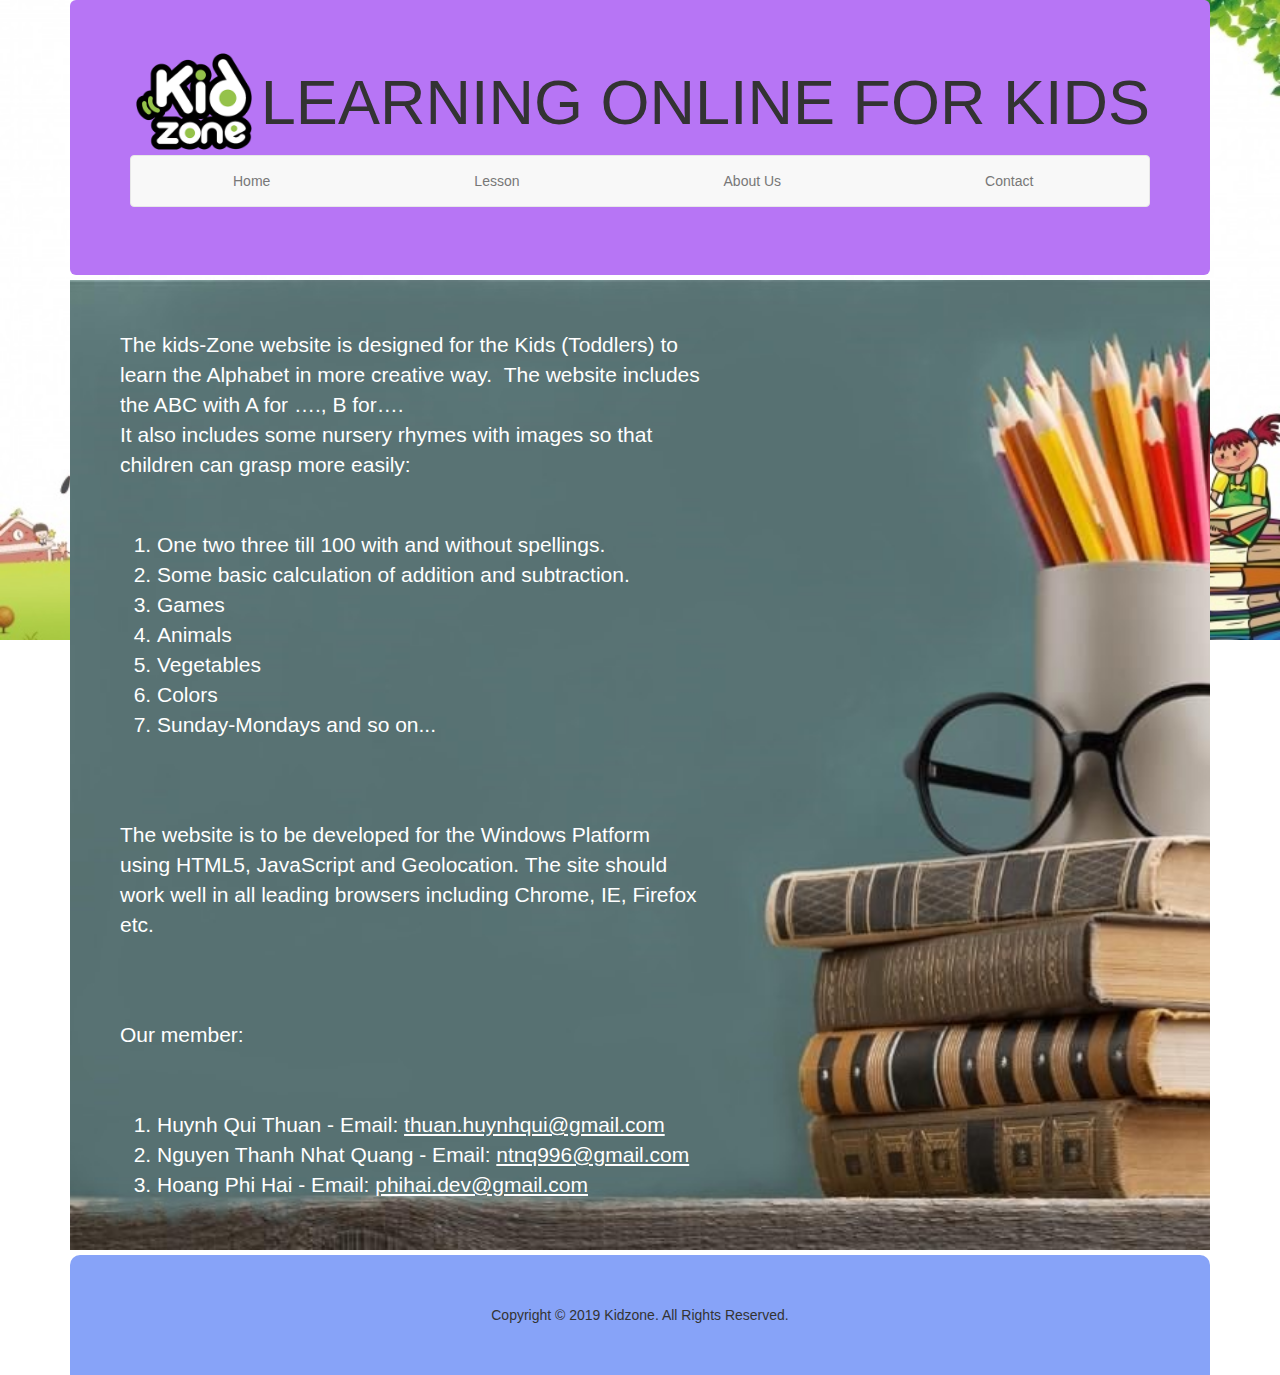
<file: aboutus.html>
<!DOCTYPE html>
<html lang="en">

<head>
    <meta charset="UTF-8">
    <meta name="viewport" content="width=device-width, initial-scale=1.0">
    <meta http-equiv="X-UA-Compatible" content="ie=edge">
    <title>Kid-zone Online</title>
    <link rel="shortcut icon" href="img/favicon.ico" type="image/x-icon">
    <link rel="stylesheet" href="css/bootstrap.min.css">
    <script src="js/jquery-3.2.1.min.js"></script>
    <script src="js/bootstrap.min.js"></script>
    <link rel="stylesheet" href="css/style.css">
    
    <style>
        body{
            background-image: url("img/background.jpg");
            background-repeat: no-repeat;
            background-size: 100%;
            background-attachment: fixed;
        }
        section{
            background-image: url("img/aboutus.jpg");
            background-size: cover;
            background-repeat: no-repeat;
            font-family: 'Gill Sans', 'Gill Sans MT', Calibri, 'Trebuchet MS', sans-serif;
            font-size: 1.5em;
            color: white;
            padding-bottom: 40px;
        }
        .AboutUs{
            padding: 50px;
            width: 60%;
            margin-bottom: 0;
        }
        ol {
            margin: 0;
            padding: 0;
        }
        .AboutUs:last-child{
            width: 50%;
            padding: 0 50px 50px;
        }
        .Member{
            width: 50%;
            padding: 0 50px 50px;
        }
        ol > li > a{
            color: white;
            text-decoration: underline;
        }
        ol > li > a:hover{
            color: chartreuse;
        }
    </style>
</head>

<body>
    <div class="container">
        <div class="jumbotron">
            <header>
                <img src="img/logo.png" alt="logo" class="logo">
                <h1>LEARNING ONLINE FOR KIDS</h1>
            </header>
            <nav class="navbar navbar-default">
                <ul class="nav navbar-nav">
                    <li><a href="index.html">Home</a></li>
                    <li><a href="lesson.html">Lesson</a></li>
                    <li><a href="aboutus.html">About Us</a></li>
                    <li><a href="contact.html">Contact</a></li>
                </ul>
            </nav>
        </div>
    
        <section>
            <p class="AboutUs">
                The kids-Zone website is designed for the Kids (Toddlers) to learn the Alphabet in more creative way. &nbsp;The website includes the ABC with A for …., B for….
                <br>
                It also includes some nursery rhymes with images so that children can grasp more easily:
            </p>
            <ol>
                <li>
                    One two three till 100 with and without spellings.
                </li>
                <li>Some basic calculation of addition and subtraction.
                </li>
                <li>
                    Games
                </li>
                <li>
                    Animals
                </li>
                <li>
                    Vegetables
                </li>
                <li>
                    Colors
                </li>
                <li>
                    Sunday-Mondays and so on...
                </li>
            </ol>
            
            <br>
            <p class="AboutUs">
                The website is to be developed for the Windows Platform using HTML5, JavaScript and Geolocation. The site should work well in all leading browsers including Chrome, IE, Firefox etc. 
            </p>
            <br>
            <p class="Member">
                Our member:
                <ol>
                    <li>Huynh Qui Thuan - Email: <a href="mailto:thuan.huynhqui@gmail.com">thuan.huynhqui@gmail.com</a></li>
                    <li>Nguyen Thanh Nhat Quang - Email: <a href="mailto:ntnq996@gmail.com">ntnq996@gmail.com</a></li>
                    <li>Hoang Phi Hai - Email: <a href="mailto:phihai.dev@gmail.com">phihai.dev@gmail.com</a></li>
                </ol>
            </p>
        </section>
        <footer>
            Copyright &copy; 2019 Kidzone. All Rights Reserved.
        </footer>
    </div>
</body>

</html>
</file>
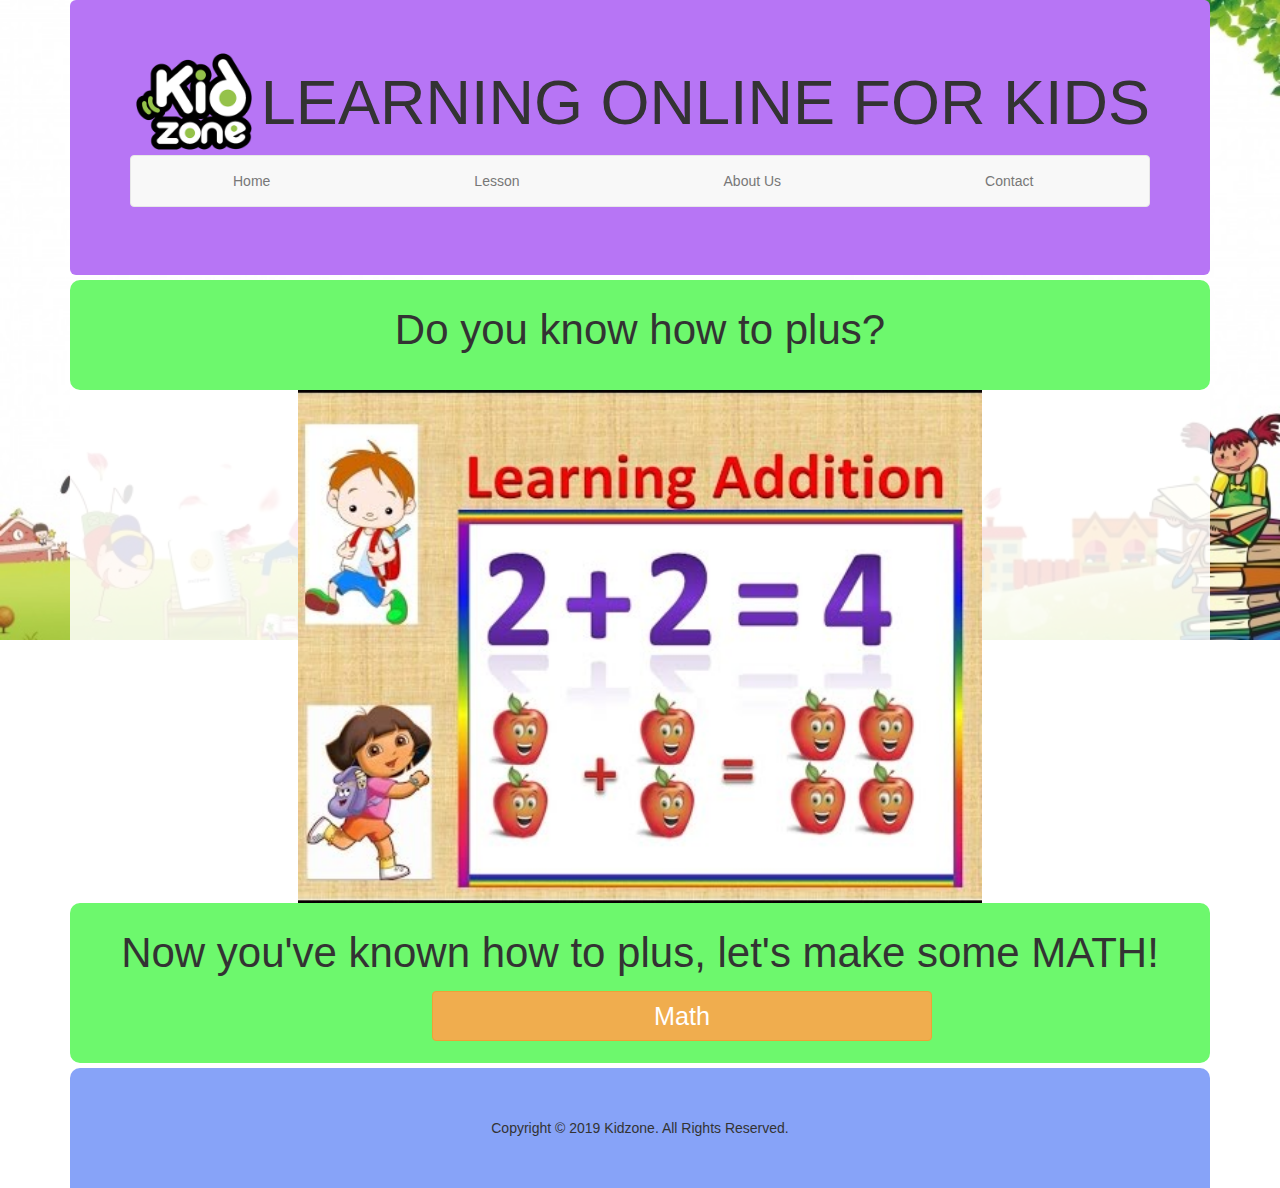
<file: addition.html>
<!DOCTYPE html>
<html lang="en">

<head>
    <meta charset="UTF-8">
    <meta name="viewport" content="width=device-width, initial-scale=1.0">
    <meta http-equiv="X-UA-Compatible" content="ie=edge">
    <title>Kid-zone Online</title>
    <link rel="shortcut icon" href="img/favicon.ico" type="image/x-icon">
    <link rel="stylesheet" href="css/bootstrap.min.css">
    <script src="js/jquery-3.2.1.min.js"></script>
    <link rel="stylesheet" href="css/style.css">
    <style>
        body{
            background-image: url("img/background.jpg");
            background-repeat: no-repeat;
            background-size: 100%;
            background-attachment: fixed;
        }
        section{
            background-color: rgba(255, 255, 255, 0.849);
            border-radius: 20px;
            
        }
        #lesson{
            width: 100%;
            border-radius: 10px;
        }

        .noti{
            font-size: 3em;
            background-color: rgb(109, 248, 109);
            padding: 20px 50px;
            border-radius: 10px;
            text-align: center;
        }
        
        #test{
            width: 500px;
            font-size: 0.6em;
            margin: 0 30%
        }
        .questionbox{
            background-color: white;
            border: rgb(109, 248, 109) solid 4px;
            border-radius: 20px;
            padding: 20px;
            display: none;
        }
        .answer{
            margin-left: 27%; 
            border: blue solid 3px; 
            border-radius: 20px; 
            width: 100px;
        }
        .answer:hover{
            opacity: 0.8;
            border-color: tomato;
        }
        .question{
            font-size: 2em;
            text-align: center;
            text-decoration: underline;
        }
        .btnsubmit{
            width: 200px;
            height: 50px;
            font-size: 1.5em;
            margin: 0 41%;
        }
        .warn{
            color: red;
        }
        .content > img{
            width: 100%
        }
        .content{
            width: 60%;
            margin: auto;
            
        }
        #Q1 > ul > button{
            display: inline-block;
            width: 100px;
            height: 100px;
            margin: 10px;
            font-size: 2em;
            border: rgb(132, 132, 255) solid medium;
            text-align: center;
            border-radius: 10px;
        }
        #Q1 > ul > button:hover{
            border-color: tomato;
        }
        #Q1 > ul > button:focus{
            border-color: tomato;
        }
        #Q1 > ul{
            width: 50%;
            margin: 100px 30%;
        }
        #Q1 > img{
            width: 60%;
            margin: 0 20%;
        }
        #Q2 > ul > button{
            display: inline-block;
            width: 300px;
            height: 100px;
            margin: 10px;
            font-size: 2em;
            border: rgb(132, 132, 255) solid medium;
            text-align: center;
            border-radius: 10px;
        }
        #Q2 > ul > button:hover{
            border-color: tomato;
        }
        #Q2 > ul > button:focus{
            border-color: tomato;
        }
        #Q2 > ul{
            width: 100%;
            margin: 30px 2%;
        }
        #Q2 > img{
            width: 60%;
            margin: 0 20%;
        }
        #Q3 > ul > button{
            display: inline-block;
            width: 400px;
            height: 100px;
            margin: 10px;
            font-size: 2em;
            border: rgb(132, 132, 255) solid medium;
            text-align: center;
            border-radius: 10px;
        }
        #Q3 > ul > button:hover{
            border-color: tomato;
        }
        #Q3 > ul > button:focus{
            border-color: tomato;
        }
        #Q3 > ul{
            width: 60%;
            margin: 30px 28%;
        }
        #Q3 > img{
            width: 60%;
            margin: 0 20%;
        }
    </style>
</head>

<body>
    <div class="container">
        <div class="jumbotron">
            <header>
                <img src="img/logo.png" alt="logo" class="logo">
                <h1>LEARNING ONLINE FOR KIDS</h1>
            </header>
            <nav class="navbar navbar-default">
                <ul class="nav navbar-nav">
                    <li><a href="index.html">Home</a></li>
                    <li><a href="lesson.html">Lesson</a></li>
                    <li><a href="aboutus.html">About Us</a></li>
                    <li><a href="contact.html">Contact</a></li>
                </ul>
            </nav>
        </div>
    
        <section>
            <div class="noti">
                <p id="notitop">Do you know how to plus?</p>
            </div>
            <div class="content">
                <img src="img/additionlesson.jpg" alt="">
            </div>
            <div class="questionbox" id="Q1">
                <p class="question">Question 1: What is the color of the flower?</p>
                <img src="img/colorquestion1.jpg" alt="">
                <br>
                <ul>
                    <button id="a1">Blue</button>
                    <button id="a2">Red</button>
                    <button id="a3">Yellow</button>
                </ul>
                <button class="btn btn-success btnsubmit" id="submit1">Submit</button>
                <button class="btn btn-success btnsubmit" id="next1" style="display: none;">Next</button>
            </div>
            <div class="noti" id="notibot">
                Now you've known how to plus, let's make some MATH!
                <br>
                <button class="btn btn-warning" id="test">Math</button>
            </div>
        </section>
        <footer>
            Copyright &copy; 2019 Kidzone. All Rights Reserved.
        </footer>
    </div>
</body>

</html>
</file>
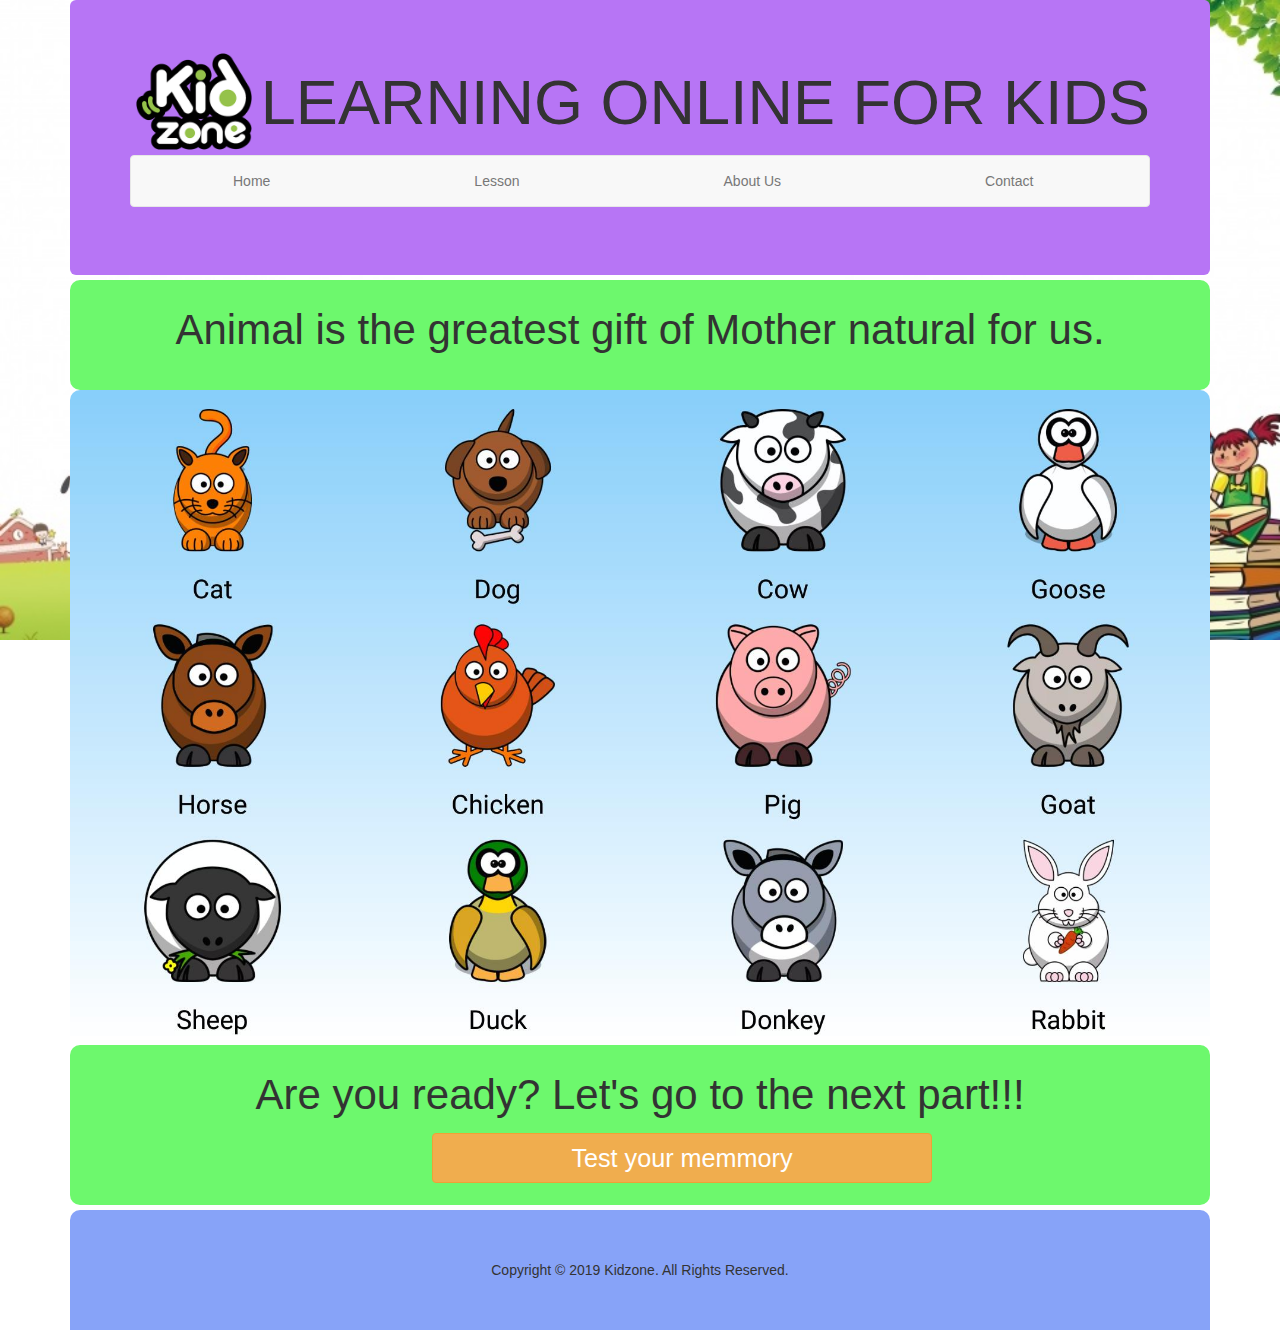
<file: animal.html>
<!DOCTYPE html>
<html lang="en">

<head>
    <meta charset="UTF-8">
    <meta name="viewport" content="width=device-width, initial-scale=1.0">
    <meta http-equiv="X-UA-Compatible" content="ie=edge">
    <title>Kid-zone Online</title>
    <link rel="shortcut icon" href="img/favicon.ico" type="image/x-icon">
    <link rel="stylesheet" href="css/bootstrap.min.css">
    <script src="js/jquery-3.2.1.min.js"></script>
    <link rel="stylesheet" href="css/style.css">
    <style>
        body{
            background-image: url("img/background.jpg");
            background-repeat: no-repeat;
            background-size: 100%;
            background-attachment: fixed;
        }
        section{
            background-color: rgba(255, 255, 255, 0.849);
            border-radius: 20px;
            
        }
        #lesson{
            width: 100%;
            border-radius: 10px;
        }

        .noti{
            font-size: 3em;
            background-color: rgb(109, 248, 109);
            padding: 20px 50px;
            border-radius: 10px;
            text-align: center;
        }
        
        #test{
            width: 500px;
            font-size: 0.6em;
            margin: 0 30%
        }
        .questionbox{
            background-color: white;
            border: rgb(109, 248, 109) solid 4px;
            border-radius: 20px;
            padding: 20px;
            display: none;
        }
        .answer{
            margin-left: 27%; 
            border: blue solid 3px; 
            border-radius: 20px; 
            width: 100px;
        }
        .answer:hover{
            opacity: 0.8;
            border-color: tomato;
        }
        .question{
            font-size: 2em;
            text-align: center;
            text-decoration: underline;
        }
        .btnsubmit{
            width: 200px;
            height: 50px;
            font-size: 1.5em;
            margin: 0 41%;
        }
        .warn{
            color: red;
        }
        .content > img{
            width: 100%;
            border-radius: 10px;
        }
        .content{
            width: 100%;
            margin: auto;
            
            
        }
        #Q1 > ul > button{
            display: inline-block;
            width: 100px;
            height: 100px;
            margin: 10px;
            font-size: 2em;
            border: rgb(132, 132, 255) solid medium;
            text-align: center;
            border-radius: 10px;
        }
        #Q1 > ul > button:hover{
            border-color: tomato;
        }
        #Q1 > ul > button:focus{
            border-color: tomato;
        }
        #Q1 > ul{
            width: 50%;
            margin: 70px 30%;
        }
        #Q1 > img{
            width: 30%;
            margin: 0 35%;
        }
        #Q2 > ul > button{
            display: inline-block;
            width: 100px;
            height: 100px;
            margin: 10px;
            font-size: 2em;
            border: rgb(132, 132, 255) solid medium;
            text-align: center;
            border-radius: 10px;
        }
        #Q2 > ul > button:hover{
            border-color: tomato;
        }
        #Q2 > ul > button:focus{
            border-color: tomato;
        }
        #Q2 > ul{
            width: 50%;
            margin: 30px 30%;
        }
        #Q2 > img{
            width: 60%;
            margin: 0 20%;
        }
        #Q3 > ul > button{
            display: inline-block;
            width: 150px;
            height: 100px;
            margin: 10px;
            font-size: 2em;
            border: rgb(132, 132, 255) solid medium;
            text-align: center;
            border-radius: 10px;
        }
        #Q3 > ul > button:hover{
            border-color: tomato;
        }
        #Q3 > ul > button:focus{
            border-color: tomato;
        }
        #Q3 > ul{
            width: 80%;
            margin: 30px 15%;
        }
        #Q3 > img{
            width: 60%;
            margin: 0 20%;
        }
        #result{
            background-image: url("img/resultbackground.jpg");
            background-repeat: no-repeat;
            background-size: 100%;
            height: 500px;
            display: none;
            padding: 50px;
        }
        #onestar{
            margin: 0 45%;
        }
        #twostar{
            margin: 0 36%;
        }
        #threestar{
            margin: 0 20%;
        }
        #onestar,#twostar,#threestar{
            display: none;
        }
        #resultbox{
            font-size: 2em;
            width: 50%;
            margin: auto;
            text-align: center;
            background-color: rgba(255, 248, 220, 0.76);
        }
    </style>
</head>

<body>
    <div class="container">
        <div class="jumbotron">
            <header>
                <img src="img/logo.png" alt="logo" class="logo">
                <h1>LEARNING ONLINE FOR KIDS</h1>
            </header>
            <nav class="navbar navbar-default">
                <ul class="nav navbar-nav">
                    <li><a href="index.html">Home</a></li>
                    <li><a href="lesson.html">Lesson</a></li>
                    <li><a href="aboutus.html">About Us</a></li>
                    <li><a href="contact.html">Contact</a></li>
                </ul>
            </nav>
        </div>
    
        <section>
            <div class="noti">
                <p id="notitop">Animal is the greatest gift of Mother natural for us.</p>
            </div>
            <div class="content">
                <img src="img/animallesson.jpg" alt="">
            </div>
            <div class="questionbox" id="Q1">
                <p class="question">Question 1: What is this friendly guy's name?</p>
                <img src="img/animalquestion1.png" alt="">
                <br>
                <ul>
                    <button id="a1">Dog</button>
                    <button id="a2">Cat</button>
                    <button id="a3">Sheep</button>
                </ul>
                <button class="btn btn-success btnsubmit" id="submit1">Submit</button>
                <button class="btn btn-success btnsubmit" id="next1" style="display: none;">Next</button>
            </div>
            <div class="questionbox" id="Q2">
                <p class="question">Question 2:</p>
                <img src="img/animalquestion2.png" alt="">
                <br>
                <ul>
                    <button id="a4">o</button>
                    <button id="a5">i</button>
                    <button id="a6">a</button>
                </ul>
                <button class="btn btn-success btnsubmit" id="submit2">Submit</button>
                <button class="btn btn-success btnsubmit" id="next2" style="display: none;">Next</button>
            </div>
            <div class="questionbox" id="Q3">
                <p class="question">Question 3: Which animals are in the picture? (Multiple answer)</p>
                <img src="img/animalquestion3.png" alt="">
                <br>
                <ul>
                    <button id="a7">Dog</button>
                    <button id="a8">Cat</button>
                    <button id="a9">Sheep</button>
                    <button id="a10">Chicken</button>
                </ul>
                <button class="btn btn-success btnsubmit" id="submit3">Submit</button>
                <button class="btn btn-success btnsubmit" id="next3" style="display: none;">Next</button>
            </div>
            <div id="result">
                <img src="img/onestar.png" alt="" id="onestar">
                <img src="img/twostar.png" alt="" id="twostar">
                <img src="img/threestar.png" alt="" id="threestar">
                <p id="resultbox"></p>
            </div>
            <div class="noti" id="notibot">
                Are you ready? Let's go to the next part!!!
                <br>
                <button class="btn btn-warning" id="test">Test your memmory</button>
            </div>
        </section>
        <footer>
            Copyright &copy; 2019 Kidzone. All Rights Reserved.
        </footer>
    </div>
</body>
<script>
    $(document).ready(function(){
        $("#test").click(function(){
            $("#notitop").html("Let's do it!!!");
            $("#notibot").css("display", "none");
            $(".content").css("display", "none");
            $("#Q1").css("display","block");
        });
        var success = new Audio("audio/success.wav");
        var fail = new Audio("audio/false.wav");
        var warning = new Audio("audio/warning.wav");
        var applause = new Audio("audio/applause.wav");
        var star = 0;

        //question1
        var result1;
        $("#a1, #a3").click(function(){
            result1 = 0;
        });
        $("#a2").click(function(){
            result1 = 1;
        });
        $("#submit1").click(function(){
            if(result1 == 1){
                $("#submit1").off("click");
                success.play();
                $("#notitop").html("Nice one!!!");
                $("#notitop").css("color","black");
                star++;
                setTimeout(function(){
                    $("#Q1").css("display","none");
                    $("#Q2").css("display","block");
                    $("#notitop").html("Next!!!");
                },2000);
            }
            else if(result1 == 0){
                fail.play();
                $("#notitop").html("Awww! So close.");
                $("#notitop").css("color","black");
                $("#a1, #a2, #a3").off("click");
                $("#a2").css("border-color","yellow");
                $("#submit1").css("display", "none");
                $("#next1").css("display", "block");
            }
            else {
                warning.play();
                $("#notitop").html("You haven't choose an answer yet!");
                $("#notitop").addClass("warn");
                setTimeout(function(){
                    $("#notitop").removeClass("warn");
                },100);
            }
        });
        $("#next1").click(function(){
            $("#Q1").css("display","none");
            $("#Q2").css("display","block");
            $("#notitop").html("Next!!!");
        });
        
        //question 2
        var result2;
        $("#a5, #a6").click(function(){
            result2 = 0;
        });
        $("#a4").click(function(){
            result2 = 1;
        });
        $("#submit2").click(function(){
            if(result2 == 1){
                $("#submit2").off("click");
                success.play();
                $("#notitop").html("PERFECT!!");
                $("#notitop").css("color","black");
                star++;
                setTimeout(function(){
                    $("#Q2").css("display","none");
                    $("#Q3").css("display","block");
                    $("#notitop").html("Question 3:");
                },2000);
            }
            else if(result2 == 0){
                fail.play();
                $("#notitop").html("Awww! So close.");
                $("#notitop").css("color","black");
                $("#a4, #a5, #a6").off("click");
                $("#a4").css("border-color","yellow");
                $("#submit2").css("display", "none");
                $("#next2").css("display", "block");
            }
            else {
                warning.play();
                $("#notitop").html("You haven't choose an answer yet!");
                $("#notitop").addClass("warn");
                setTimeout(function(){
                    $("#notitop").removeClass("warn");
                },100);
            }
        });
        $("#next2").click(function(){
            $("#Q2").css("display","none");
            $("#Q3").css("display","block");
            $("#notitop").html("Question 3:");
        });
        
        //question 3
        var result3a = 0;
        var result3b = 0;
        var result3c = 0;
        var result3d = 0;
        $("#a7").click(function(){
            $("#a7").css("border-color","tomato");
            if(result3a == 1){
                result3a = 0;
                $("#a7").css("border-color","rgb(132, 132, 255)");
            }else{
                result3a = 1;
            }
        });
        $("#a8").click(function(){
            $("#a8").css("border-color","tomato");
            if(result3b == 1){
                result3b = 0;
                $("#a8").css("border-color","rgb(132, 132, 255)");
            }else{
                result3b = 1;
            }
        }); 
        $("#a9").click(function(){
            $("#a9").css("border-color","tomato");
            if(result3c == 1){
                result3c = 0;
                $("#a9").css("border-color","rgb(132, 132, 255)");
            }else{
                result3c = 1;
            }
        }); 
        $("#a10").click(function(){
            $("#a10").css("border-color","tomato");
            if(result3d == 1){
                result3d = 0;
                $("#a10").css("border-color","rgb(132, 132, 255)");
            }else{
                result3d = 1;
            }
        });
        $("#submit3").click(function(){
            if(result3a == 1 && result3b == 1 && result3c == 0 && result3d==1){
                $("#submit3").off("click");
                success.play();
                $("#notitop").html("That's right!!!");
                $("#notitop").css("color","black");
                star++;
                setTimeout(function(){
                    applause.play();
                    $("#Q3").css("display","none");
                    $("#result").css("display","block");
                    $("#notitop").html("Result:");
                    if(star == 1){
                        $("#onestar").css("display","block");
                        $("#resultbox").html("You got one lucky bag, better luck next time!!");
                    }else if(star == 2){
                        $("#twostar").css("display","block");
                        $("#resultbox").html("You got two lucky bags, not bad at all!!");
                    }else if(star == 3){
                        $("#threestar").css("display","block");
                        $("#resultbox").html("You got three lucky bags, that was impressive!!!");
                    }else{
                        $("#resultbox").html("You didn't get any lucky bag, maybe just bad luck, let's try again!");
                    }
                },2000);
            }
            else if(result3a == 0 && result3b == 0 && result3c == 0 && result3d==0){
                warning.play();
                $("#notitop").html("You haven't choose an answer yet!");
                $("#notitop").addClass("warn");
                setTimeout(function(){
                    $("#notitop").removeClass("warn");
                },100);
            }
            else {
                fail.play();
                $("#notitop").html("Awww! That's incorrect");
                $("#notitop").css("color","black");
                $("#a7, #a8, #a9, #a10").off("click");
                $("#a7, #a8, #a9, #a10").css("border-color","rgb(132, 132, 255)")
                $("#a7, #a8, #a10").css("border-color","yellow");
                $("#submit3").css("display", "none");
                $("#next3").css("display", "block");
            }
        });
        $("#next3").click(function(){
            applause.play();
            $("#Q3").css("display","none");
            $("#result").css("display","block");
            $("#notitop").html("Result:");
            if(star == 1){
                $("#onestar").css("display","block");
                $("#resultbox").html("You got one lucky bag, better luck next time!!");
            }else if(star == 2){
                $("#twostar").css("display","block");
                $("#resultbox").html("You got two lucky bags, not bad at all!!");
            }else if(star == 3){
                $("#threestar").css("display","block");
                $("#resultbox").html("You got three lucky bags, that was impressive!!!");
            }else{
                        $("#resultbox").html("You didn't get any lucky bag, maybe just bad luck, let's try again!");
            }
        });
    })
</script>
</html>
</file>
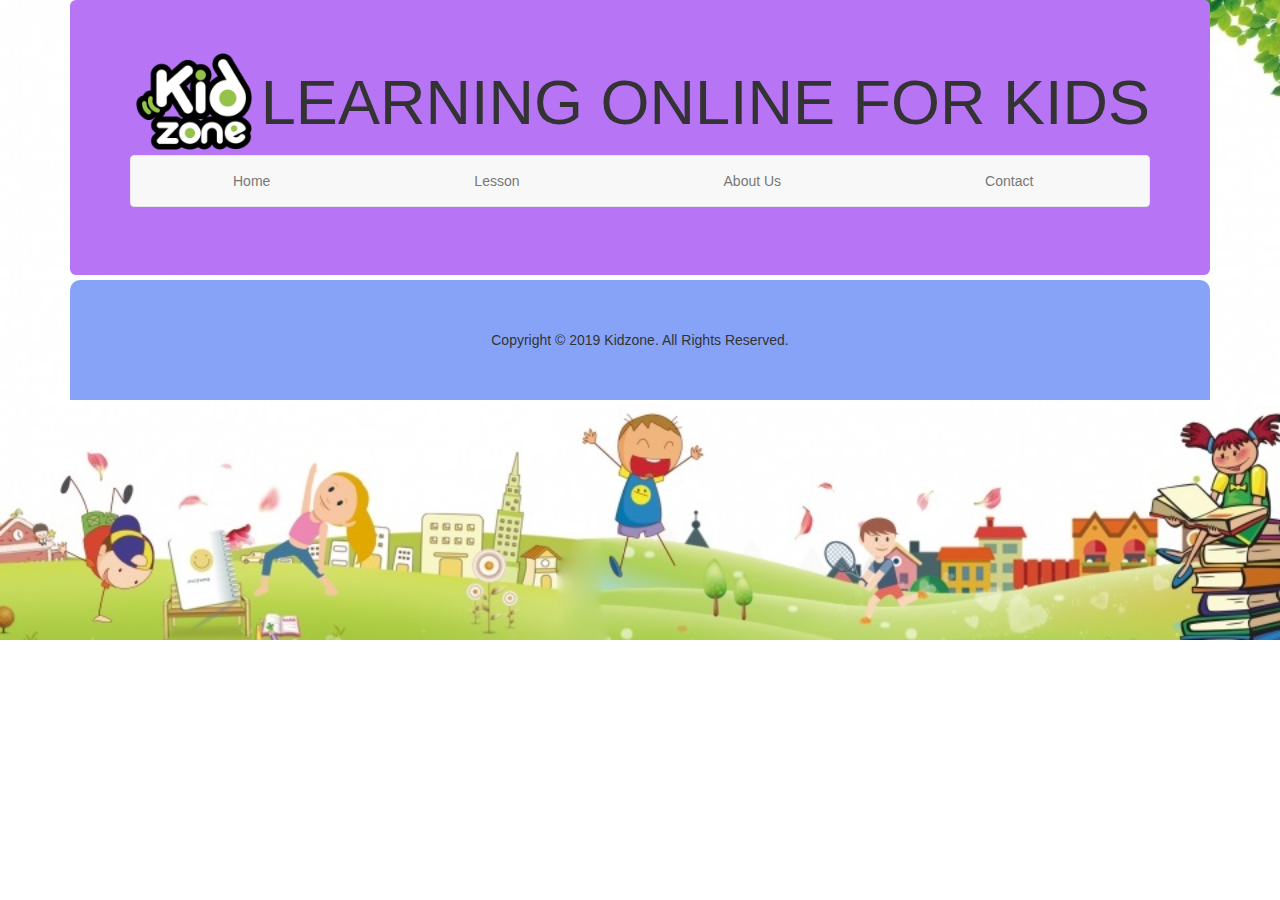
<file: base.html>
<!DOCTYPE html>
<html lang="en">

<head>
    <meta charset="UTF-8">
    <meta name="viewport" content="width=device-width, initial-scale=1.0">
    <meta http-equiv="X-UA-Compatible" content="ie=edge">
    <title>Kid-zone Online</title>
    <link rel="shortcut icon" href="img/favicon.ico" type="image/x-icon">
    <link rel="stylesheet" href="css/bootstrap.min.css">
    <script src="js/jquery-3.2.1.min.js"></script>
    <link rel="stylesheet" href="css/style.css">
    <style>
        body{
            background-image: url("img/background.jpg");
            background-repeat: no-repeat;
            background-size: 100%;
            background-attachment: fixed;
        }
    </style>
</head>

<body>
    <div class="container">
        <div class="jumbotron">
            <header>
                <img src="img/logo.png" alt="logo" class="logo">
                <h1>LEARNING ONLINE FOR KIDS</h1>
            </header>
            <nav class="navbar navbar-default">
                <ul class="nav navbar-nav">
                    <li><a href="index.html">Home</a></li>
                    <li><a href="lesson.html">Lesson</a></li>
                    <li><a href="aboutus.html">About Us</a></li>
                    <li><a href="contact.html">Contact</a></li>
                </ul>
            </nav>
        </div>
    
        <section>
            
        </section>
        <footer>
            Copyright &copy; 2019 Kidzone. All Rights Reserved.
        </footer>
    </div>
</body>

</html>
</file>
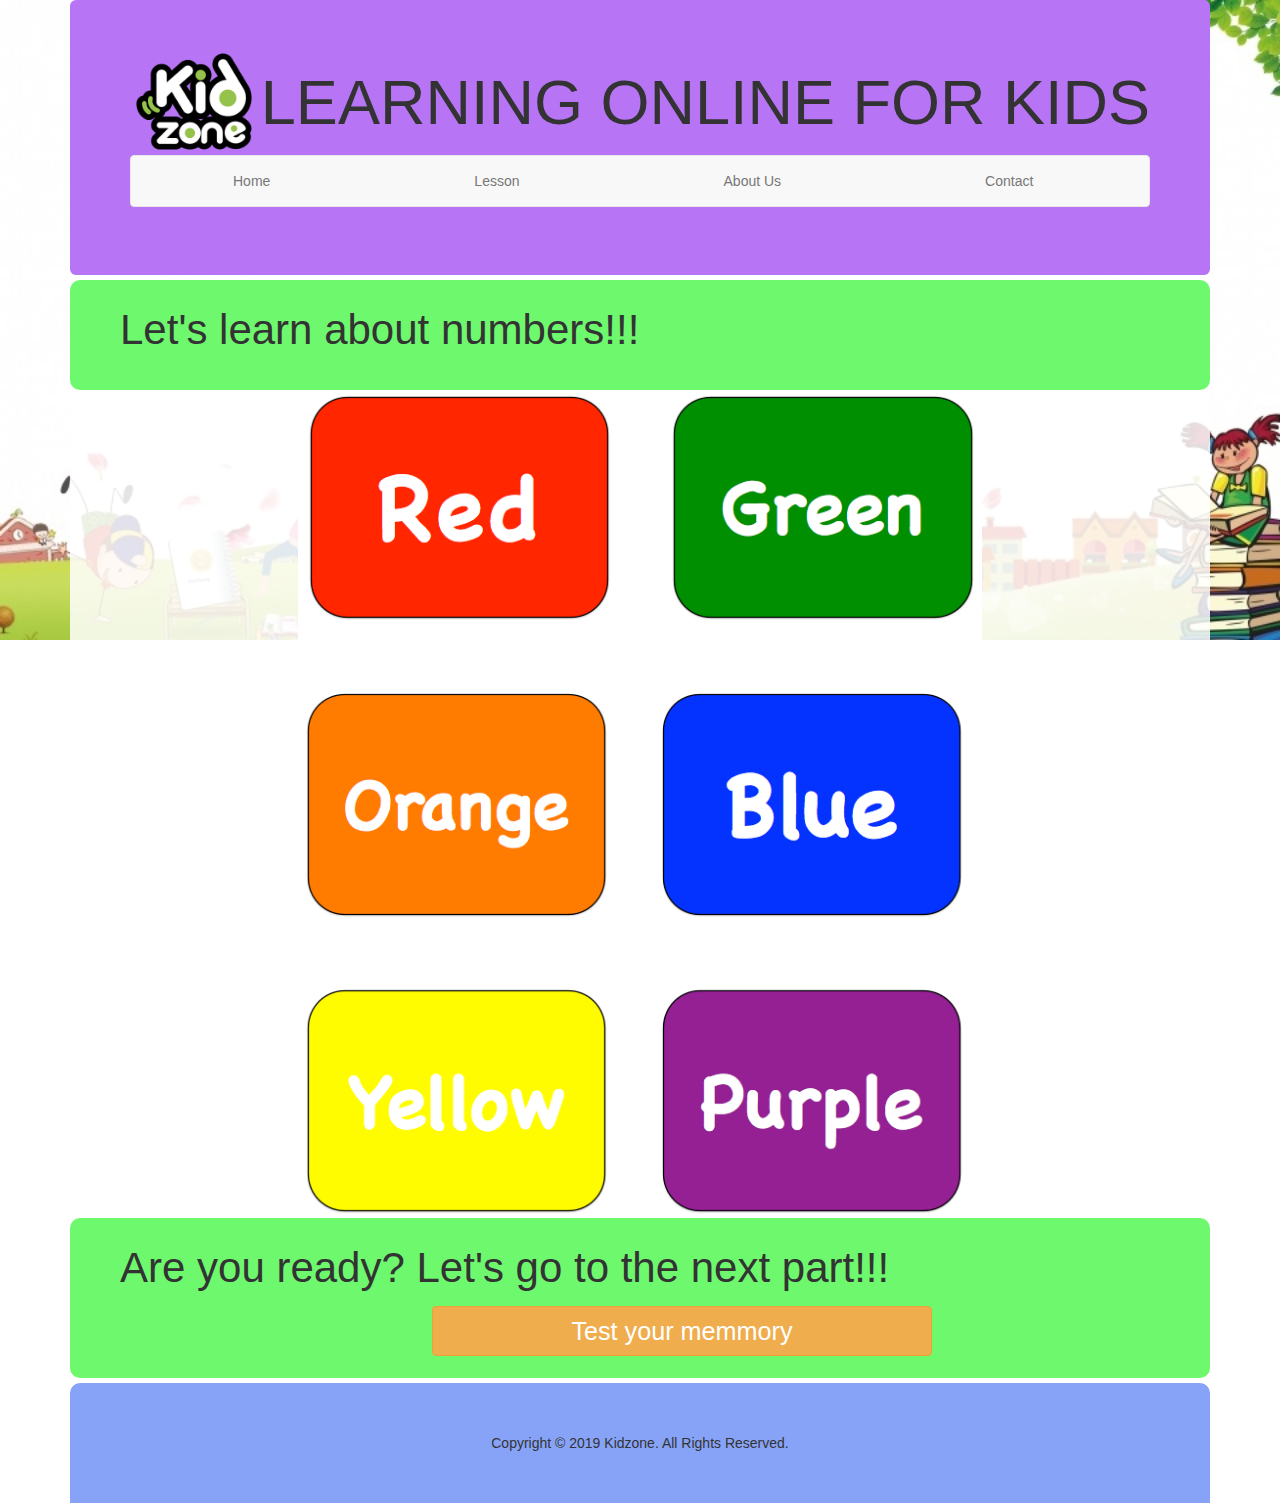
<file: color.html>
<!DOCTYPE html>
<html lang="en">

<head>
    <meta charset="UTF-8">
    <meta name="viewport" content="width=device-width, initial-scale=1.0">
    <meta http-equiv="X-UA-Compatible" content="ie=edge">
    <title>Kid-zone Online</title>
    <link rel="shortcut icon" href="img/favicon.ico" type="image/x-icon">
    <link rel="stylesheet" href="css/bootstrap.min.css">
    <script src="js/jquery-3.2.1.min.js"></script>
    <link rel="stylesheet" href="css/style.css">
    <style>
        body{
            background-image: url("img/background.jpg");
            background-repeat: no-repeat;
            background-size: 100%;
            background-attachment: fixed;
        }
        section{
            background-color: rgba(255, 255, 255, 0.849);
            border-radius: 20px;
            
        }
        #lesson{
            width: 100%;
            border-radius: 10px;
        }

        .noti{
            font-size: 3em;
            background-color: rgb(109, 248, 109);
            padding: 20px 50px;
            border-radius: 10px;
            text-align: cen;
        }
        
        #test{
            width: 500px;
            font-size: 0.6em;
            margin: 0 30%
        }
        .questionbox{
            background-color: white;
            border: rgb(109, 248, 109) solid 4px;
            border-radius: 20px;
            padding: 20px;
            display: none;
        }
        .answer{
            margin-left: 27%; 
            border: blue solid 3px; 
            border-radius: 20px; 
            width: 100px;
        }
        .answer:hover{
            opacity: 0.8;
            border-color: tomato;
        }
        .question{
            font-size: 2em;
            text-align: center;
            text-decoration: underline;
        }
        .btnsubmit{
            width: 200px;
            height: 50px;
            font-size: 1.5em;
            margin: 0 41%;
        }
        .warn{
            color: red;
        }
        .content > img{
            width: 100%
        }
        .content{
            width: 60%;
            margin: auto;
            
        }
        #Q1 > ul > button{
            display: inline-block;
            width: 100px;
            height: 100px;
            margin: 10px;
            font-size: 2em;
            border: rgb(132, 132, 255) solid medium;
            text-align: center;
            border-radius: 10px;
        }
        #Q1 > ul > button:hover{
            border-color: tomato;
        }
        #Q1 > ul > button:focus{
            border-color: tomato;
        }
        #Q1 > ul{
            width: 50%;
            margin: 100px 30%;
        }
        #Q1 > img{
            width: 60%;
            margin: 0 20%;
        }
        #Q2 > ul > button{
            display: inline-block;
            width: 300px;
            height: 100px;
            margin: 10px;
            font-size: 2em;
            border: rgb(132, 132, 255) solid medium;
            text-align: center;
            border-radius: 10px;
        }
        #Q2 > ul > button:hover{
            border-color: tomato;
        }
        #Q2 > ul > button:focus{
            border-color: tomato;
        }
        #Q2 > ul{
            width: 100%;
            margin: 30px 2%;
        }
        #Q2 > img{
            width: 60%;
            margin: 0 20%;
        }
        #Q3 > ul > button{
            display: inline-block;
            width: 400px;
            height: 100px;
            margin: 10px;
            font-size: 2em;
            border: rgb(132, 132, 255) solid medium;
            text-align: center;
            border-radius: 10px;
        }
        #Q3 > ul > button:hover{
            border-color: tomato;
        }
        #Q3 > ul > button:focus{
            border-color: tomato;
        }
        #Q3 > ul{
            width: 60%;
            margin: 30px 28%;
        }
        #Q3 > img{
            width: 60%;
            margin: 0 20%;
        }
    </style>
</head>

<body>
    <div class="container">
        <div class="jumbotron">
            <header>
                <img src="img/logo.png" alt="logo" class="logo">
                <h1>LEARNING ONLINE FOR KIDS</h1>
            </header>
            <nav class="navbar navbar-default">
                <ul class="nav navbar-nav">
                    <li><a href="index.html">Home</a></li>
                    <li><a href="lesson.html">Lesson</a></li>
                    <li><a href="aboutus.html">About Us</a></li>
                    <li><a href="contact.html">Contact</a></li>
                </ul>
            </nav>
        </div>
    
        <section>
            <div class="noti">
                <p id="notitop">Let's learn about numbers!!!</p>
            </div>
            <div class="content">
                <img src="img/colorlesson.png" alt="">
            </div>
            <div class="questionbox" id="Q1">
                <p class="question">Question 1: What is the color of the flower?</p>
                <img src="img/colorquestion1.jpg" alt="">
                <br>
                <ul>
                    <button id="a1">Blue</button>
                    <button id="a2">Red</button>
                    <button id="a3">Yellow</button>
                </ul>
                <button class="btn btn-success btnsubmit" id="submit1">Submit</button>
                <button class="btn btn-success btnsubmit" id="next1" style="display: none;">Next</button>
            </div>
            <div class="questionbox" id="Q2">
                <p class="question">Question 2: This boy is wearing ....</p>
                <img src="img/colorquestion2.jpg" alt="">
                <br>
                <ul>
                    <button id="a4">Red T-Shirt</button>
                    <button id="a5">White T-Shirt</button>
                    <button id="a6">Orange T-Shirt</button>
                </ul>
                <button class="btn btn-success btnsubmit" id="submit2">Submit</button>
                <button class="btn btn-success btnsubmit" id="next2" style="display: none;">Next</button>
            </div>
            <div class="questionbox" id="Q3">
                <p class="question">Question 3: What is the right color order of these apples? (up to down)</p>
                <img src="img/colorquestion3.gif" alt="">
                <br>
                <ul>
                    <button id="a7">Red <span class="glyphicon glyphicon-arrow-right"></span> Yellow <span class="glyphicon glyphicon-arrow-right"></span> Green</button>
                    <button id="a8">Red <span class="glyphicon glyphicon-arrow-right"></span> Green <span class="glyphicon glyphicon-arrow-right"></span> Yellow</button>
                    <button id="a9">Yellow <span class="glyphicon glyphicon-arrow-right"></span> Green <span class="glyphicon glyphicon-arrow-right"></span> Red</button>
                </ul>
                <button class="btn btn-success btnsubmit" id="submit3">Submit</button>
                <button class="btn btn-success btnsubmit" id="next3" style="display: none;">Next</button>
            </div>
            <div class="noti" id="notibot">
                Are you ready? Let's go to the next part!!!
                <br>
                <button class="btn btn-warning" id="test">Test your memmory</button>
            </div>
        </section>
        <footer>
            Copyright &copy; 2019 Kidzone. All Rights Reserved.
        </footer>
    </div>
</body>

</html>
</file>
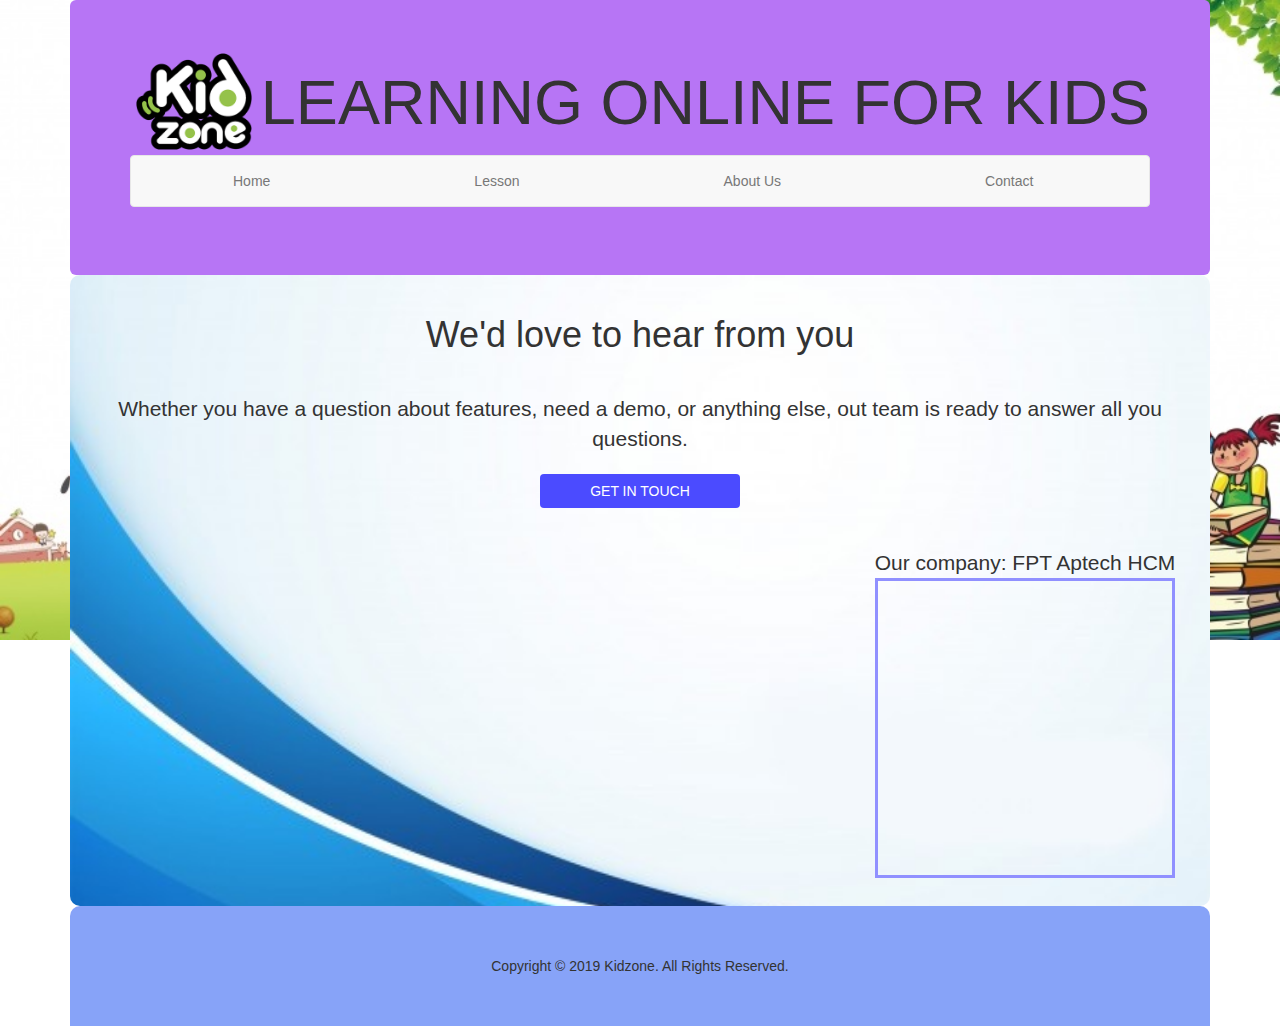
<file: contact.html>
<!DOCTYPE html>
<html lang="en">

<head>
    <meta charset="UTF-8">
    <meta name="viewport" content="width=device-width, initial-scale=1.0">
    <meta http-equiv="X-UA-Compatible" content="ie=edge">
    <title>Kid-zone Online</title>
    <link rel="shortcut icon" href="img/favicon.ico" type="image/x-icon">
    <link rel="stylesheet" href="css/bootstrap.min.css">
    <script src="js/jquery-3.2.1.min.js"></script>
    <script src="js/bootstrap.min.js"></script>
    <link rel="stylesheet" href="css/style.css">
    
    <style>
        body{
            background-image: url("img/background.jpg");
            background-repeat: no-repeat;
            background-size: 100%;
            background-attachment: fixed;
        }
        .jumbotron{
            margin-bottom: 0;
        }
        section{
            background-color: white;
            text-align: center;
            font-size: 1.5em;
            background-image: url("img/contactbackground.jpg");
            padding: 20px;
            background-repeat: no-repeat;
            background-size: cover;
            border-radius: 10px;
        }
        section > a{
            background-color: rgb(75, 75, 255);
            color: white;
            text-transform: uppercase;
            width: 200px;
            margin-top: 20px;
        }
        footer{
            margin-top: 0;
        }
    </style>
</head>

<body>
    <div class="container">
        <div class="jumbotron">
            <header>
                <img src="img/logo.png" alt="logo" class="logo">
                <h1>LEARNING ONLINE FOR KIDS</h1>
            </header>
            <nav class="navbar navbar-default">
                <ul class="nav navbar-nav">
                    <li><a href="index.html">Home</a></li>
                    <li><a href="lesson.html">Lesson</a></li>
                    <li><a href="aboutus.html">About Us</a></li>
                    <li><a href="contact.html">Contact</a></li>
                </ul>
            </nav>
        </div>
    
        <section>
            <p><h1>We'd love to hear from you</h1>
                <br>
                Whether you have a question about features, need a demo, or anything else, out team is ready to answer all you questions.
                <br>
            <a href="mailto:thuan.huynhqui@gmail.com" class="btn">Get in touch</a>
            </p>
            <br>
            <span style="margin-left: 70%;">Our company: FPT Aptech HCM</span>
            <iframe src="https://www.google.com/maps/embed?pb=!1m18!1m12!1m3!1d3919.322629018092!2d106.66391391480086!3d10.786583192314632!2m3!1f0!2f0!3f0!3m2!1i1024!2i768!4f13.1!3m3!1m2!1s0x31752ed2392c44df%3A0xd2ecb62e0d050fe9!2sFPT-Aptech%20Computer%20Education%20HCM!5e0!3m2!1sen!2s!4v1577677073892!5m2!1sen!2s"width="300" height="300" frameborder="0" style="border: rgb(144, 144, 255) solid medium; margin-left: 70%;" allowfullscreen=""></iframe>
        </section>
        <footer>
            Copyright &copy; 2019 Kidzone. All Rights Reserved.
        </footer>
    </div>
</body>

</html>
</file>
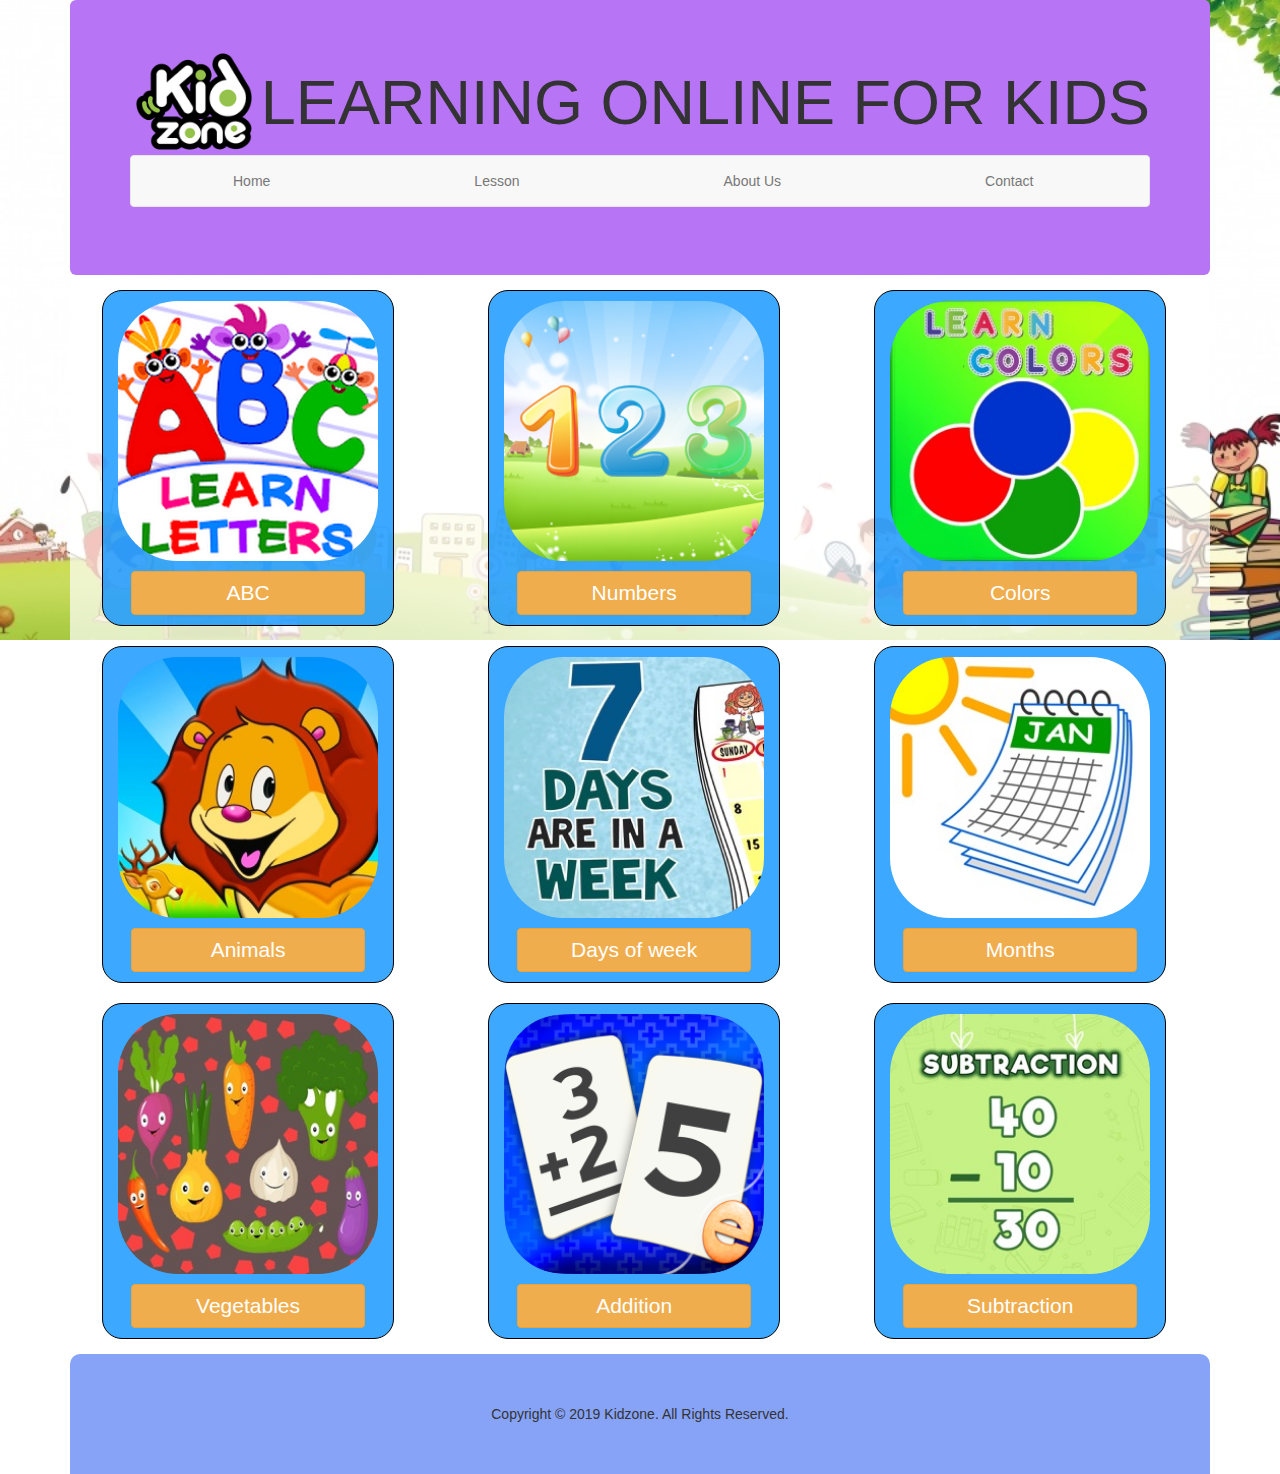
<file: lesson.html>
<!DOCTYPE html>
<html lang="en">

<head>
    <meta charset="UTF-8">
    <meta name="viewport" content="width=device-width, initial-scale=1.0">
    <meta http-equiv="X-UA-Compatible" content="ie=edge">
    <title>Kid-zone Online</title>
    <link rel="shortcut icon" href="img/favicon.ico" type="image/x-icon">
    <link rel="stylesheet" href="css/bootstrap.min.css">
    <script src="js/jquery-3.2.1.min.js"></script>
    <link rel="stylesheet" href="css/style.css">
    <style>
        body{
            background-image: url("img/background.jpg");
            background-repeat: no-repeat;
            background-size: 100%;
            background-attachment: fixed;
        }
        section{
            background-color: rgba(255, 255, 255, 0.692);
        }
        section > div > div{
            text-align: center;
            padding-bottom: 10px;
            border: solid 1.5px black;
            width: fit-content;
            margin: 10px 4%;
            border-radius: 20px;
            background-color: rgba(0, 140, 255, 0.76);
        }
        a > img{
            width: 100%;
            margin-top: 10px;
            border-radius: 60px;
        }
        .btn{
            width: 90%;
            font-size: 1.5em;
            margin-top: 10px;
        }
        .subtraction{
            border-radius: 49px;
        }
        
    </style>
</head>

<body>
    <div class="container">
        <div class="jumbotron">
            <header>
                <img src="img/logo.png" alt="logo" class="logo">
                <h1>LEARNING ONLINE FOR KIDS</h1>
            </header>
            <nav class="navbar navbar-default">
                <ul class="nav navbar-nav">
                    <li><a href="index.html">Home</a></li>
                    <li><a href="lesson.html">Lesson</a></li>
                    <li><a href="aboutus.html">About Us</a></li>
                    <li><a href="contact.html">Contact</a></li>
                </ul>
            </nav>
        </div>
    
        <section>
            <div class="row">
                <div id="ABC" class="col-md-3">
                    <a href="ABC.html"><img src="img/ABC.png" alt="ABCLearning"></a>
                    <br>
                    <a href="ABC.html" class="btn btn-warning">ABC</a>
                </div>
                <div id="number" class="col-md-3">
                    <a href="number.html"><img src="img/number.png" alt="NumberLearning"></a>
                    <br>
                    <a href="number.html" class="btn btn-warning">Numbers</a>
                </div>
                <div id="color" class="col-md-3">
                    <a href="color.html"><img src="img/color.jpg" alt="ColorLearning"></a>
                    <br>
                    <a href="color.html" class="btn btn-warning">Colors</a>
                </div>
            </div>
            <div class="row">
                <div id="animal" class="col-md-3">
                    <a href="animal.html"><img src="img/animal.jpg" alt="AnimalLearning"></a>
                    <br>
                    <a href="animal.html" class="btn btn-warning">Animals</a>
                </div>
                <div id="Weekdays" class="col-md-3">
                    <a href="weekdays.html"><img src="img/week.jpg" alt="WeekLearning"></a>
                    <br>
                    <a href="weekdays.html" class="btn btn-warning">Days of week</a>
                </div>
                <div id="month" class="col-md-3">
                    <a href="month.html"><img src="img/month.jpg" alt="MonthLearning"></a>
                    <br>
                    <a href="month.html" class="btn btn-warning">Months</a>
                </div>
            </div>
            <div class="row">
                <div id="vegetable" class="col-md-3">
                    <a href="vegetable.html"><img src="img/vegetable.jpg" alt="VegetableLearning"></a>
                    <br>
                    <a href="vegetable.html" class="btn btn-warning">Vegetables</a>
                </div>
                <div id="Addition" class="col-md-3">
                    <a href="addition.html"><img src="img/addition.png" alt="AdditionMath"></a>
                    <br>
                    <a href="addition.html" class="btn btn-warning">Addition</a>
                </div>
                <div id="Subtraction" class="col-md-3">
                    <a href="subtraction.html"><img src="img/subtraction.jpg" alt="SubtractionMath"></a>
                    <br>
                    <a href="subtraction.html" class="btn btn-warning">Subtraction</a>
                </div>
            </div>
        </section>
        <footer>
            Copyright &copy; 2019 Kidzone. All Rights Reserved.
        </footer>
    </div>
</body>

</html>
</file>
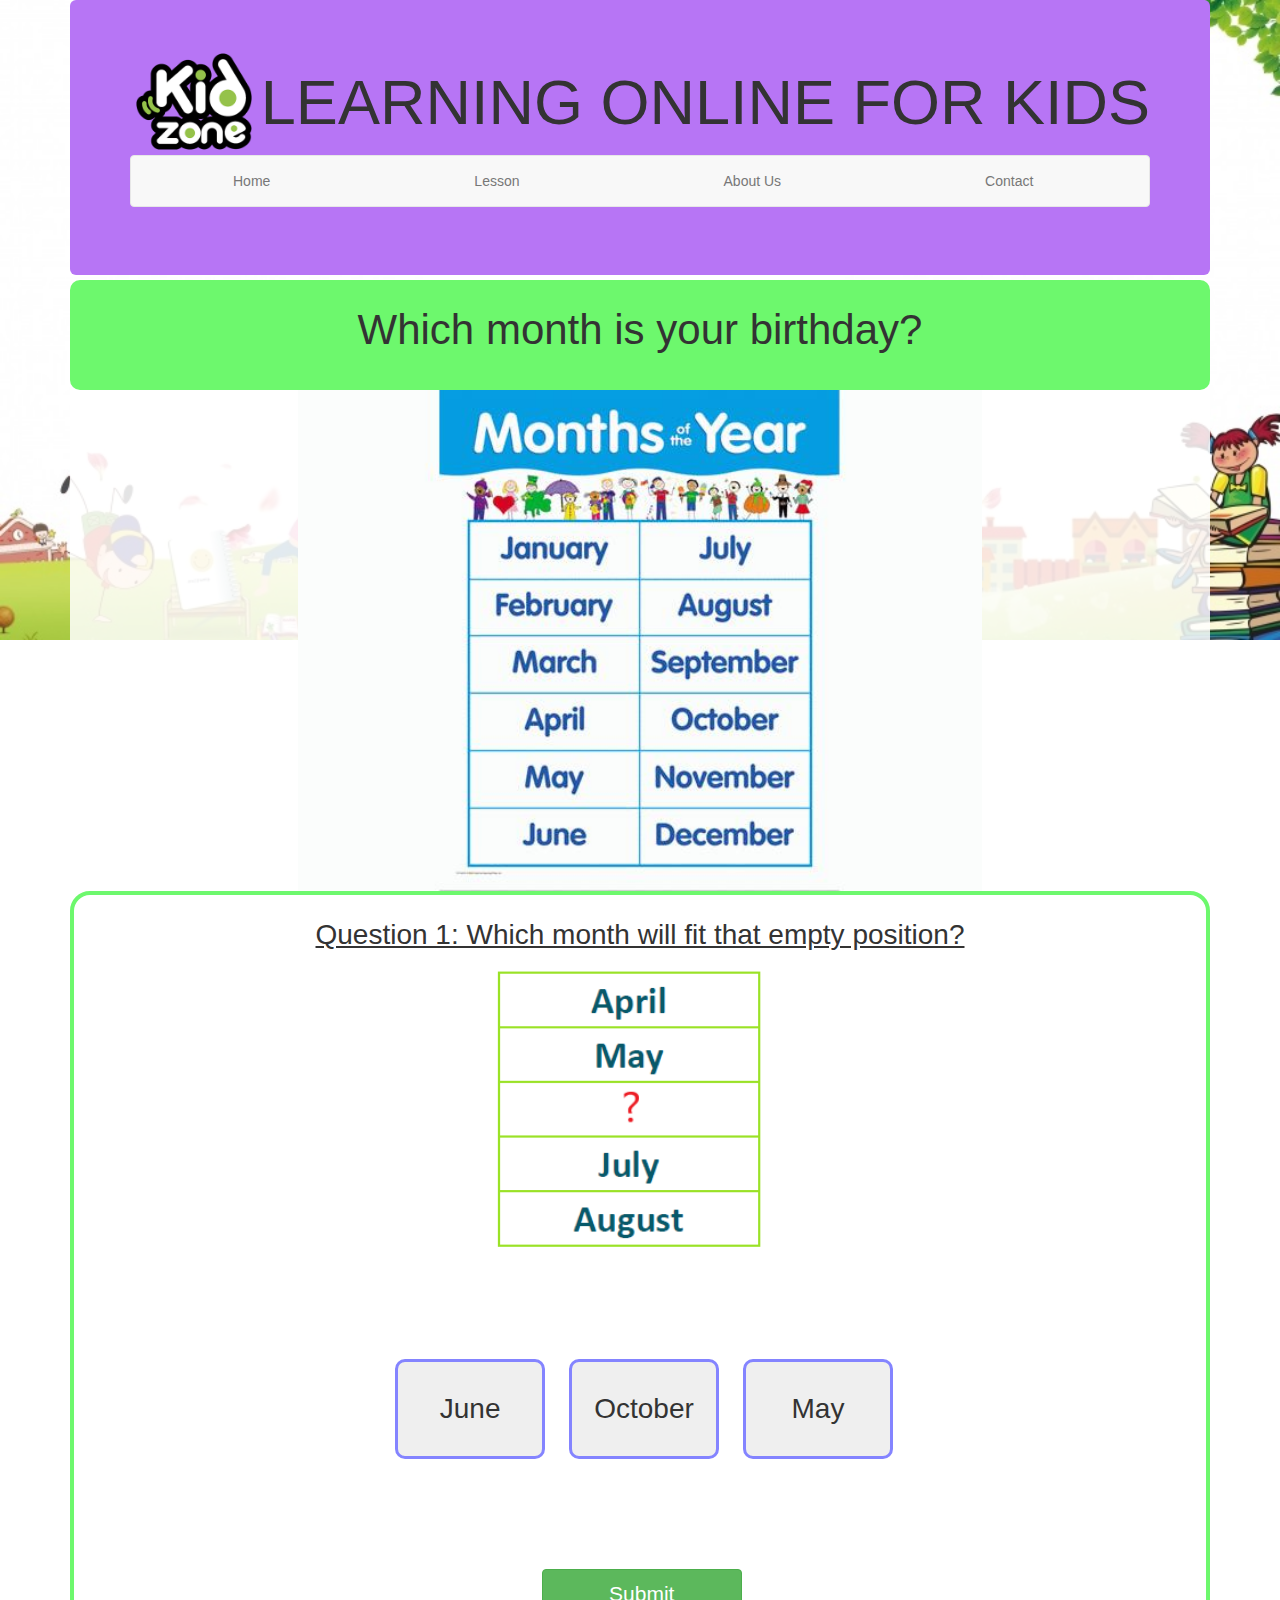
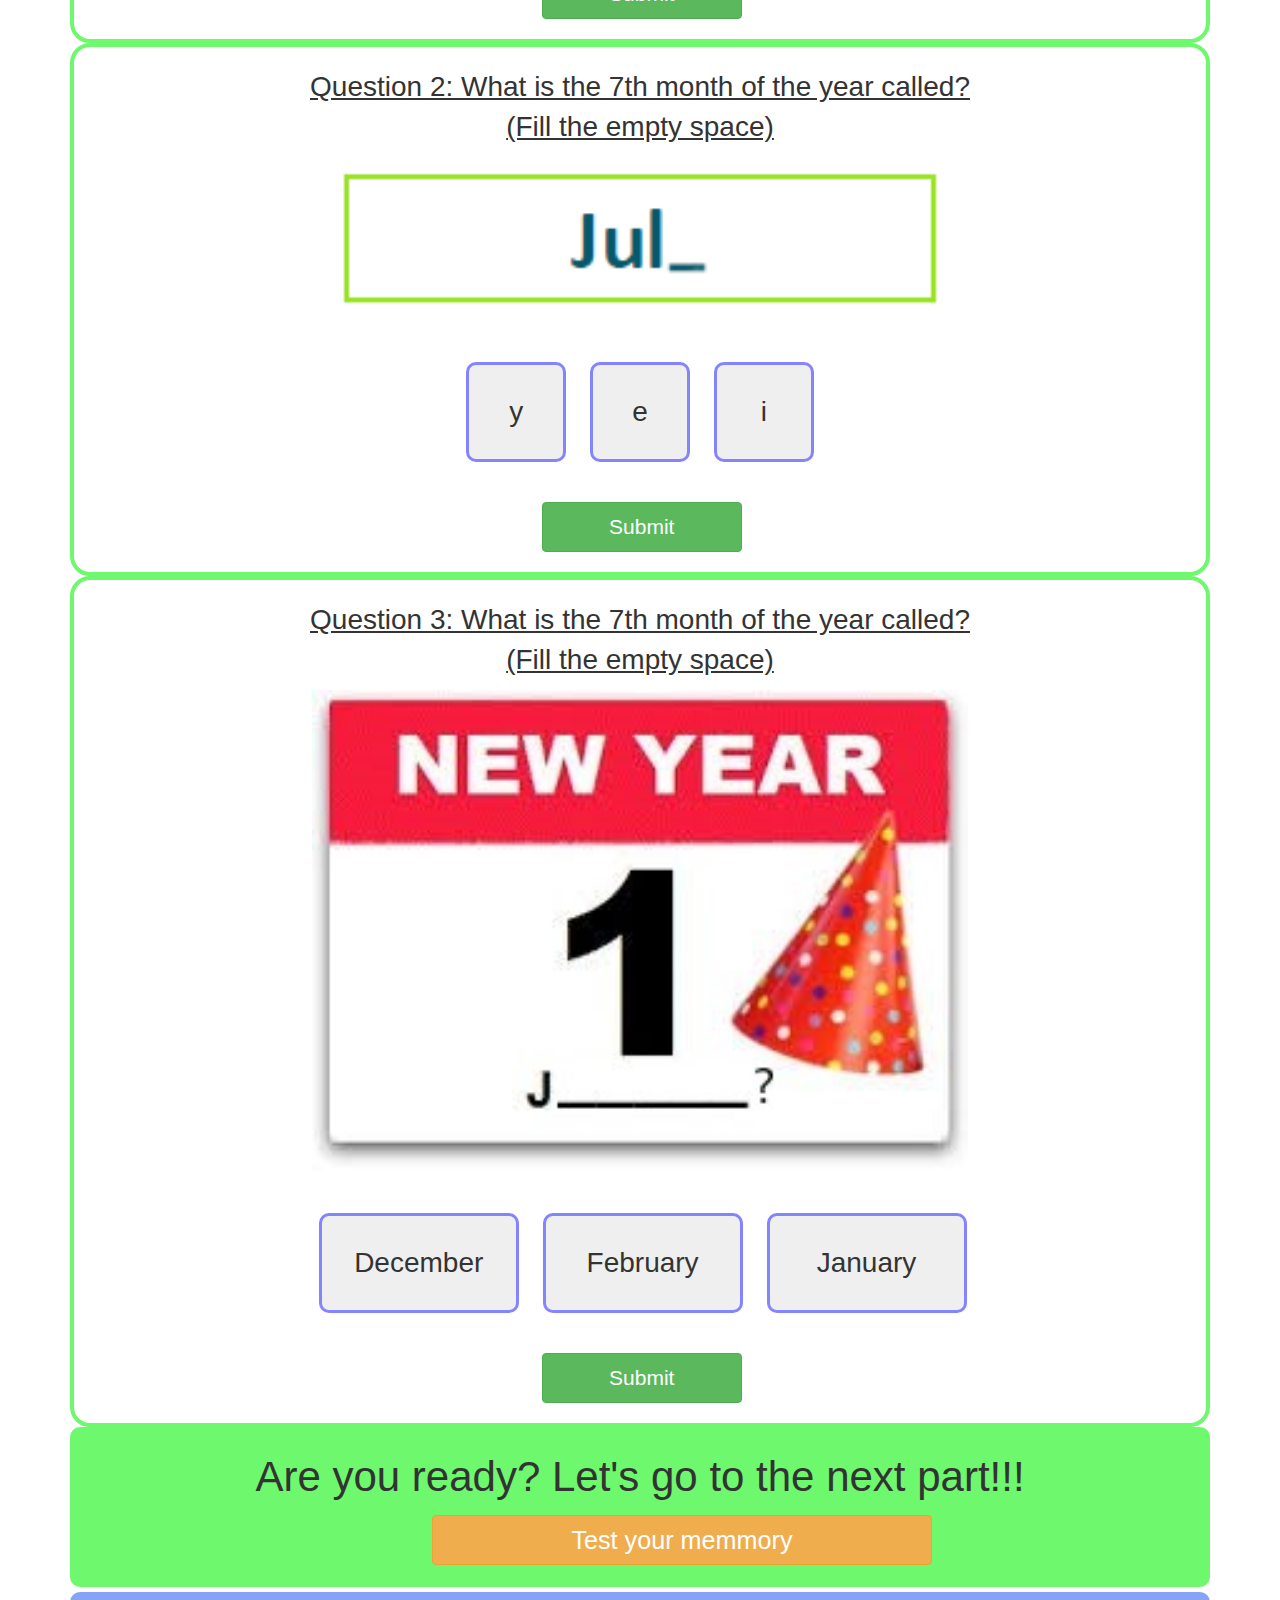
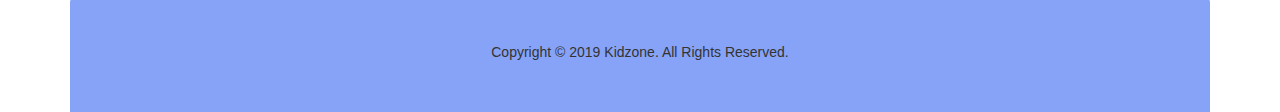
<file: month.html>
<!DOCTYPE html>
<html lang="en">

<head>
    <meta charset="UTF-8">
    <meta name="viewport" content="width=device-width, initial-scale=1.0">
    <meta http-equiv="X-UA-Compatible" content="ie=edge">
    <title>Kid-zone Online</title>
    <link rel="shortcut icon" href="img/favicon.ico" type="image/x-icon">
    <link rel="stylesheet" href="css/bootstrap.min.css">
    <script src="js/jquery-3.2.1.min.js"></script>
    <link rel="stylesheet" href="css/style.css">
    <style>
        body{
            background-image: url("img/background.jpg");
            background-repeat: no-repeat;
            background-size: 100%;
            background-attachment: fixed;
        }
        section{
            background-color: rgba(255, 255, 255, 0.849);
            border-radius: 20px;
            
        }
        #lesson{
            width: 100%;
            border-radius: 10px;
        }

        .noti{
            font-size: 3em;
            background-color: rgb(109, 248, 109);
            padding: 20px 50px;
            border-radius: 10px;
            text-align: center;
        }
        
        #test{
            width: 500px;
            font-size: 0.6em;
            margin: 0 30%
        }
        .questionbox{
            background-color: white;
            border: rgb(109, 248, 109) solid 4px;
            border-radius: 20px;
            padding: 20px;
            
        }
        .answer{
            margin-left: 27%; 
            border: blue solid 3px; 
            border-radius: 20px; 
            width: 100px;
        }
        .answer:hover{
            opacity: 0.8;
            border-color: tomato;
        }
        .question{
            font-size: 2em;
            text-align: center;
            text-decoration: underline;
        }
        .btnsubmit{
            width: 200px;
            height: 50px;
            font-size: 1.5em;
            margin: 0 41%;
        }
        .warn{
            color: red;
        }
        .content > img{
            width: 100%
        }
        .content{
            width: 60%;
            margin: auto;
            
        }
        #Q1 > ul > button{
            display: inline-block;
            width: 150px;
            height: 100px;
            margin: 10px;
            font-size: 2em;
            border: rgb(132, 132, 255) solid medium;
            text-align: center;
            border-radius: 10px;
        }
        #Q1 > ul > button:hover{
            border-color: tomato;
        }
        #Q1 > ul > button:focus{
            border-color: tomato;
        }
        #Q1 > ul{
            width: 80%;
            margin: 100px 23%;
        }
        #Q1 > img{
            width: 60%;
            margin: 0 20%;
        }
        #Q2 > ul > button{
            display: inline-block;
            width: 100px;
            height: 100px;
            margin: 10px;
            font-size: 2em;
            border: rgb(132, 132, 255) solid medium;
            text-align: center;
            border-radius: 10px;
        }
        #Q2 > ul > button:hover{
            border-color: tomato;
        }
        #Q2 > ul > button:focus{
            border-color: tomato;
        }
        #Q2 > ul{
            width: 50%;
            margin: 30px 29.5%;
        }
        #Q2 > img{
            width: 60%;
            margin: 0 20%;
        }
        #Q3 > ul > button{
            display: inline-block;
            width: 200px;
            height: 100px;
            margin: 10px;
            font-size: 2em;
            border: rgb(132, 132, 255) solid medium;
            text-align: center;
            border-radius: 10px;
        }
        #Q3 > ul > button:hover{
            border-color: tomato;
        }
        #Q3 > ul > button:focus{
            border-color: tomato;
        }
        #Q3 > ul{
            width: 80%;
            margin: 30px 16%;
        }
        #Q3 > img{
            width: 60%;
            margin: 0 20%;
        }
    </style>
</head>

<body>
    <div class="container">
        <div class="jumbotron">
            <header>
                <img src="img/logo.png" alt="logo" class="logo">
                <h1>LEARNING ONLINE FOR KIDS</h1>
            </header>
            <nav class="navbar navbar-default">
                <ul class="nav navbar-nav">
                    <li><a href="index.html">Home</a></li>
                    <li><a href="lesson.html">Lesson</a></li>
                    <li><a href="aboutus.html">About Us</a></li>
                    <li><a href="contact.html">Contact</a></li>
                </ul>
            </nav>
        </div>
    
        <section>
            <div class="noti">
                <p id="notitop">Which month is your birthday?</p>
            </div>
            <div class="content">
                <img src="img/monthlesson.jpg" alt="">
            </div>
            <div class="questionbox" id="Q1">
                <p class="question">Question 1: Which month will fit that empty position?</p>
                <img src="img/monthquestion1.png" alt="">
                <br>
                <ul>
                    <button id="a1">June</button>
                    <button id="a2">October</button>
                    <button id="a3">May</button>
                </ul>
                <button class="btn btn-success btnsubmit" id="submit1">Submit</button>
                <button class="btn btn-success btnsubmit" id="next1" style="display: none;">Next</button>
            </div>
            <div class="questionbox" id="Q2">
                <p class="question">Question 2: What is the 7th month of the year called?<br>(Fill the empty space)
                </p>
                
                <img src="img/monthquestion2.png" alt="">
                <br>
                <ul>
                    <button id="a4">y</button>
                    <button id="a5">e</button>
                    <button id="a6">i</button>
                </ul>
                <button class="btn btn-success btnsubmit" id="submit2">Submit</button>
                <button class="btn btn-success btnsubmit" id="next2" style="display: none;">Next</button>
            </div>
            <div class="questionbox" id="Q3">
                <p class="question">Question 3: What is the 7th month of the year called?<br>(Fill the empty space)
                </p>
                
                <img src="img/monthquestion3.jpg" alt="">
                <br>
                <ul>
                    <button id="a7">December</button>
                    <button id="a8">February</button>
                    <button id="a9">January</button>
                </ul>
                <button class="btn btn-success btnsubmit" id="submit3">Submit</button>
                <button class="btn btn-success btnsubmit" id="next3" style="display: none;">Next</button>
            </div>
            <div class="noti" id="notibot">
                Are you ready? Let's go to the next part!!!
                <br>
                <button class="btn btn-warning" id="test">Test your memmory</button>
            </div>
        </section>
        <footer>
            Copyright &copy; 2019 Kidzone. All Rights Reserved.
        </footer>
    </div>
</body>

</html>
</file>
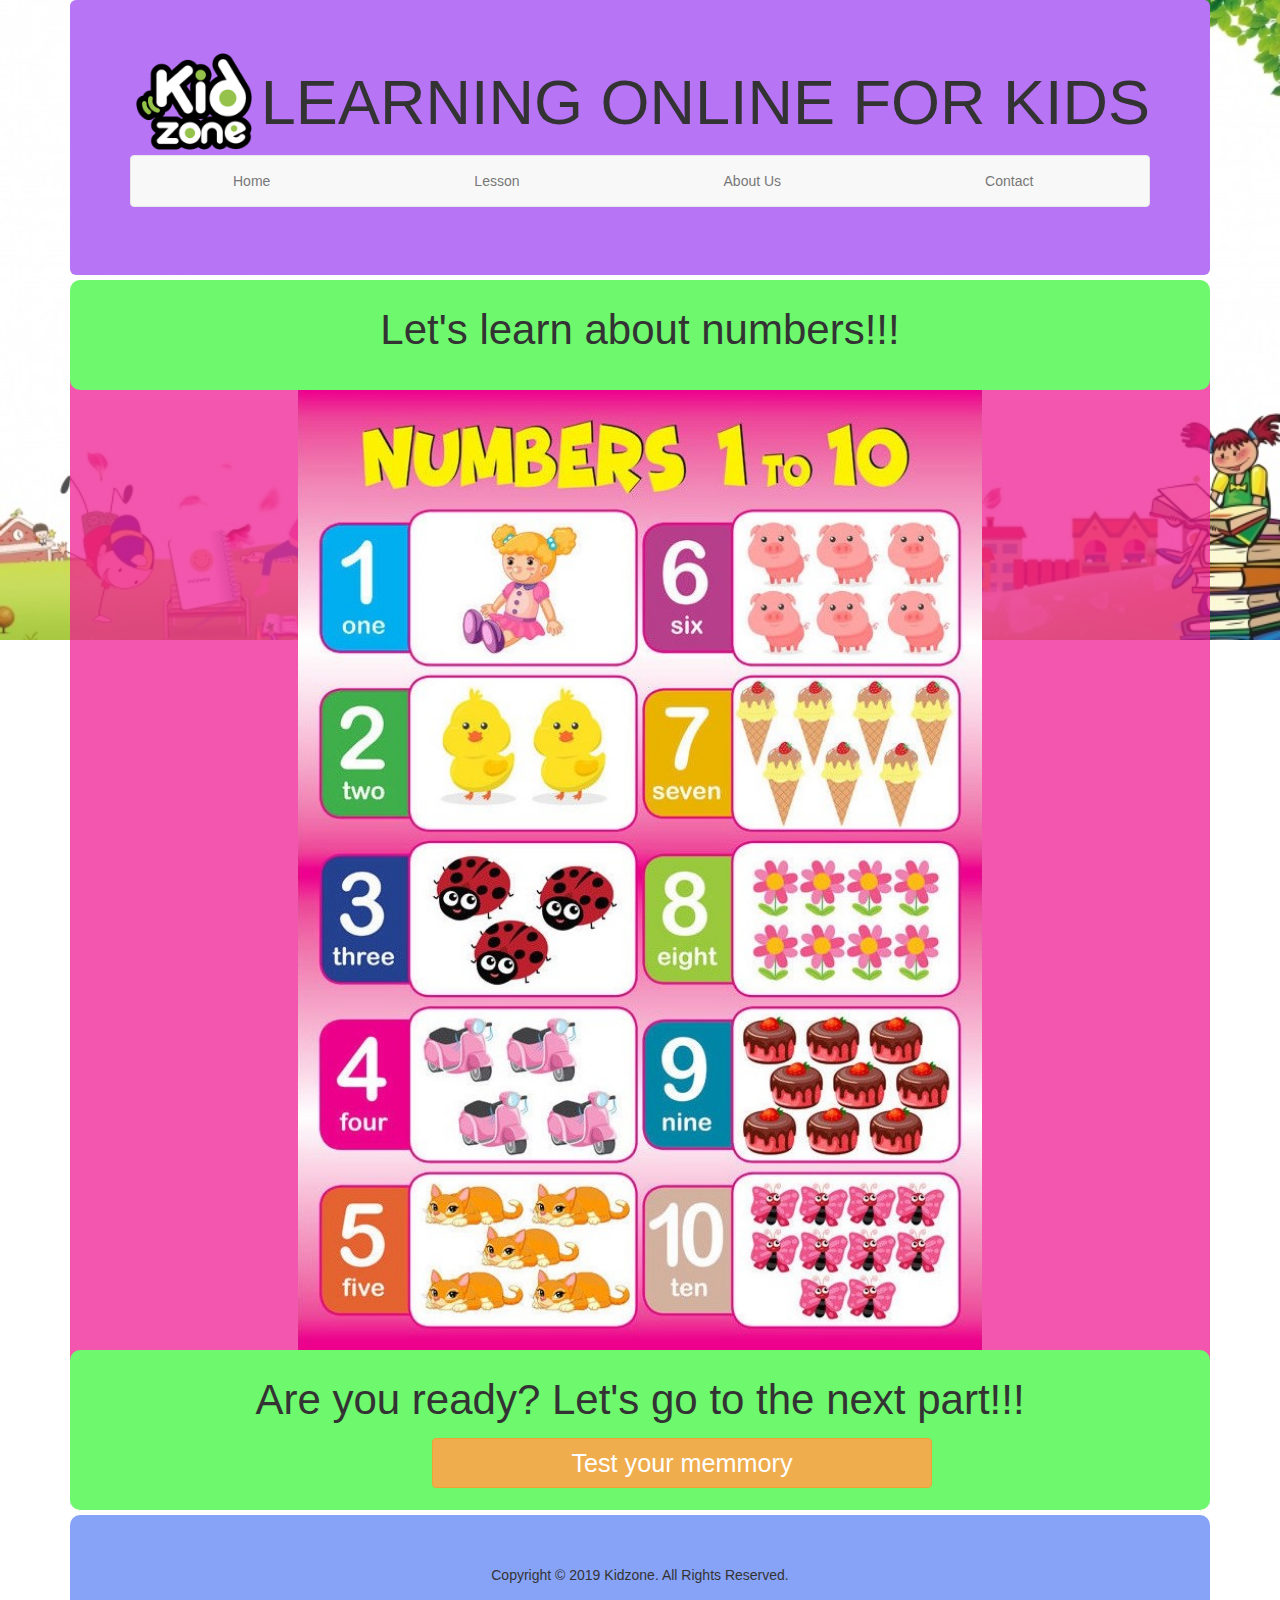
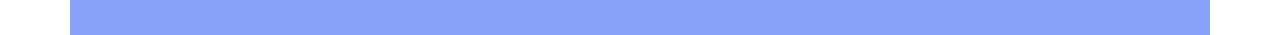
<file: number.html>
<!DOCTYPE html>
<html lang="en">

<head>
    <meta charset="UTF-8">
    <meta name="viewport" content="width=device-width, initial-scale=1.0">
    <meta http-equiv="X-UA-Compatible" content="ie=edge">
    <title>Kid-zone Online</title>
    <link rel="shortcut icon" href="img/favicon.ico" type="image/x-icon">
    <link rel="stylesheet" href="css/bootstrap.min.css">
    <script src="js/jquery-3.2.1.min.js"></script>
    <link rel="stylesheet" href="css/style.css">
    <style>
        body{
            background-image: url("img/background.jpg");
            background-repeat: no-repeat;
            background-size: 100%;
            background-attachment: fixed;
        }
        section{
            background-color: rgba(238, 24, 145, 0.733);
            border-radius: 20px;
            
        }
        #lesson{
            width: 100%;
            border-radius: 10px;
        }

        .noti{
            font-size: 3em;
            background-color: rgb(109, 248, 109);
            padding: 20px 50px;
            border-radius: 10px;
            text-align: center;
        }
        
        #test{
            width: 500px;
            font-size: 0.6em;
            margin: 0 30%
        }
        .questionbox{
            background-color: white;
            border: rgb(109, 248, 109) solid 4px;
            border-radius: 20px;
            padding: 20px;
            display: none;
        }
        .answer{
            margin-left: 27%; 
            border: blue solid 3px; 
            border-radius: 20px; 
            width: 100px;
        }
        .answer:hover{
            opacity: 0.8;
            border-color: tomato;
        }
        .question{
            font-size: 2em;
            text-align: center;
            text-decoration: underline;
        }
        .btnsubmit{
            width: 200px;
            height: 50px;
            font-size: 1.5em;
            margin: 0 41%;
        }
        .warn{
            color: red;
        }
        .content > img{
            width: 100%
        }
        .content{
            width: 60%;
            margin: auto;
            
        }
        #Q1 > ul > button{
            display: inline-block;
            width: 100px;
            height: 100px;
            margin: 10px;
            font-size: 2em;
            border: rgb(132, 132, 255) solid medium;
            text-align: center;
            border-radius: 10px;
        }
        #Q1 > ul > button:hover{
            border-color: tomato;
        }
        #Q1 > ul > button:focus{
            border-color: tomato;
        }
        #Q1 > ul{
            width: 50%;
            margin: 100px 30%;
        }
        #Q1 > img{
            width: 60%;
            margin: 0 20%;
        }
        #Q2 > ul > button{
            display: inline-block;
            width: 100px;
            height: 100px;
            margin: 10px;
            font-size: 2em;
            border: rgb(132, 132, 255) solid medium;
            text-align: center;
            border-radius: 10px;
        }
        #Q2 > ul > button:hover{
            border-color: tomato;
        }
        #Q2 > ul > button:focus{
            border-color: tomato;
        }
        #Q2 > ul{
            width: 50%;
            margin: 30px 30%;
        }
        #Q2 > img{
            width: 60%;
            margin: 0 20%;
        }
        #Q3 > ul > button{
            display: inline-block;
            width: 100px;
            height: 100px;
            margin: 10px;
            font-size: 2em;
            border: rgb(132, 132, 255) solid medium;
            text-align: center;
            border-radius: 10px;
        }
        #Q3 > ul > button:hover{
            border-color: tomato;
        }
        #Q3 > ul > button:focus{
            border-color: tomato;
        }
        #Q3 > ul{
            width: 50%;
            margin: 30px 25%;
        }
        #Q3 > img{
            width: 60%;
            margin: 0 20%;
        }
        #result{
            background-image: url("img/resultbackground.jpg");
            background-repeat: no-repeat;
            background-size: 100%;
            height: 500px;
            display: none;
            padding: 50px;
        }
        #onestar{
            margin: 0 45%;
        }
        #twostar{
            margin: 0 36%;
        }
        #threestar{
            margin: 0 20%;
        }
        #onestar,#twostar,#threestar{
            display: none;
        }
        #resultbox{
            font-size: 2em;
            width: 50%;
            margin: auto;
            text-align: center;
            background-color: rgba(255, 248, 220, 0.76);
        }
    </style>
</head>

<body>
    <div class="container">
        <div class="jumbotron">
            <header>
                <img src="img/logo.png" alt="logo" class="logo">
                <h1>LEARNING ONLINE FOR KIDS</h1>
            </header>
            <nav class="navbar navbar-default">
                <ul class="nav navbar-nav">
                    <li><a href="index.html">Home</a></li>
                    <li><a href="lesson.html">Lesson</a></li>
                    <li><a href="aboutus.html">About Us</a></li>
                    <li><a href="contact.html">Contact</a></li>
                </ul>
            </nav>
        </div>
    
        <section>
            <div class="noti">
                <p id="notitop">Let's learn about numbers!!!</p>
            </div>
            <div class="content">
                <img src="img/1-10.jpg" alt="">
            </div>
            <div class="questionbox" id="Q1">
                <p class="question">Question 1: How many lucky bags are there in the picture?</p>
                <img src="img/threestar.png" alt="">
                <br>
                <ul>
                    <button id="a1">1</button>
                    <button id="a2">2</button>
                    <button id="a3">3</button>
                </ul>
                <button class="btn btn-success btnsubmit" id="submit1">Submit</button>
                <button class="btn btn-success btnsubmit" id="next1" style="display: none;">Next</button>
            </div>
            <div class="questionbox" id="Q2">
                <p class="question">Question 2: How many socks are there in the picture?</p>
                <img src="img/numberquestion2.jpg" alt="">
                <br>
                <ul>
                    <button id="a4">15</button>
                    <button id="a5">16</button>
                    <button id="a6">17</button>
                </ul>
                <button class="btn btn-success btnsubmit" id="submit2">Submit</button>
                <button class="btn btn-success btnsubmit" id="next2" style="display: none;">Next</button>
            </div>
            <div class="questionbox" id="Q3">
                <p class="question">Question 3: How many eggs are there in the picture?</p>
                <img src="img/numberquestion3.jpg" alt="">
                <br>
                <ul>
                    <button id="a7">14</button>
                    <button id="a8">18</button>
                    <button id="a9">19</button>
                    <button id="a10">20</button>
                </ul>
                <button class="btn btn-success btnsubmit" id="submit3">Submit</button>
                <button class="btn btn-success btnsubmit" id="next3" style="display: none;">Next</button>
            </div>
            <div id="result">
                <img src="img/onestar.png" alt="" id="onestar">
                <img src="img/twostar.png" alt="" id="twostar">
                <img src="img/threestar.png" alt="" id="threestar">
                <p id="resultbox"></p>
            </div>
            <div class="noti" id="notibot">
                Are you ready? Let's go to the next part!!!
                <br>
                <button class="btn btn-warning" id="test">Test your memmory</button>
            </div>
        </section>
        <footer>
            Copyright &copy; 2019 Kidzone. All Rights Reserved.
        </footer>
    </div>
</body>
<script>
    $(document).ready(function(){
        $("#test").click(function(){
            $("#notitop").html("Let's do it!!!");
            $("#notibot").css("display", "none");
            $(".content").css("display", "none");
            $("#Q1").css("display","block");
        });
        var success = new Audio("audio/success.wav");
        var fail = new Audio("audio/false.wav");
        var warning = new Audio("audio/warning.wav");
        var applause = new Audio("audio/applause.wav");
        var star = 0;

        //question1
        var result1;
        $("#a1, #a2").click(function(){
            result1 = 0;
        });
        $("#a3").click(function(){
            result1 = 1;
        });
        $("#submit1").click(function(){
            if(result1 == 1){
                $("#submit1").off("click");
                success.play();
                $("#notitop").html("Nice one!!!");
                $("#notitop").css("color","black");
                star++;
                setTimeout(function(){
                    $("#Q1").css("display","none");
                    $("#Q2").css("display","block");
                    $("#notitop").html("Next!!!");
                },2000);
            }
            else if(result1 == 0){
                fail.play();
                $("#notitop").html("Awww! So close.");
                $("#notitop").css("color","black");
                $("#a1, #a2, #a3").off("click");
                $("#a3").css("border-color","yellow");
                $("#submit1").css("display", "none");
                $("#next1").css("display", "block");
            }
            else {
                warning.play();
                $("#notitop").html("You haven't choose an answer yet!");
                $("#notitop").addClass("warn");
                setTimeout(function(){
                    $("#notitop").removeClass("warn");
                },100);
            }
        });
        $("#next1").click(function(){
            $("#Q1").css("display","none");
            $("#Q2").css("display","block");
            $("#notitop").html("Next!!!");
        });
        
        //question 2
        var result2;
        $("#a5, #a6").click(function(){
            result2 = 0;
        });
        $("#a4").click(function(){
            result2 = 1;
        });
        $("#submit2").click(function(){
            if(result2 == 1){
                $("#submit2").off("click");
                success.play();
                $("#notitop").html("PERFECT!!");
                $("#notitop").css("color","black");
                star++;
                setTimeout(function(){
                    $("#Q2").css("display","none");
                    $("#Q3").css("display","block");
                    $("#notitop").html("Question 3:");
                },2000);
            }
            else if(result2 == 0){
                fail.play();
                $("#notitop").html("Awww! So close.");
                $("#notitop").css("color","black");
                $("#a4, #a5, #a6").off("click");
                $("#a4").css("border-color","yellow");
                $("#submit2").css("display", "none");
                $("#next2").css("display", "block");
            }
            else {
                warning.play();
                $("#notitop").html("You haven't choose an answer yet!");
                $("#notitop").addClass("warn");
                setTimeout(function(){
                    $("#notitop").removeClass("warn");
                },100);
            }
        });
        $("#next2").click(function(){
            $("#Q2").css("display","none");
            $("#Q3").css("display","block");
            $("#notitop").html("Question 3:");
        });
        
        //question 3
        var result3;
        $("#a7, #a9, #a10").click(function(){
            result3 = 0;
        });
        $("#a8").click(function(){
            result3 = 1;
        });
        $("#submit3").click(function(){
            if(result3 == 1){
                $("#submit3").off("click");
                success.play();
                $("#notitop").html("That's right!!!");
                $("#notitop").css("color","black");
                star++;
                setTimeout(function(){
                    applause.play();
                    $("#Q3").css("display","none");
                    $("#result").css("display","block");
                    $("#notitop").html("Result:");
                    if(star == 1){
                        $("#onestar").css("display","block");
                        $("#resultbox").html("You got one lucky bag, better luck next time!!");
                    }else if(star == 2){
                        $("#twostar").css("display","block");
                        $("#resultbox").html("You got two lucky bags, not bad at all!!");
                    }else if(star == 3){
                        $("#threestar").css("display","block");
                        $("#resultbox").html("You got three lucky bags, that was impressive!!!");
                    }else{
                        $("#resultbox").html("You didn't get any lucky bag, maybe just bad luck, let's try again!");
                    }
                },2000);
            }
            else if(result3 == 0){
                fail.play();
                $("#notitop").html("Awww! That's incorrect");
                $("#notitop").css("color","black");
                $("#a7, #a8, #a9, #a10").off("click");
                $("#a8").css("border-color", "yellow");
                $("#submit3").css("display", "none");
                $("#next3").css("display", "block");
            }
            else{
                warning.play();
                $("#notitop").html("You haven't choose an answer yet!");
                $("#notitop").addClass("warn");
                setTimeout(function(){
                    $("#notitop").removeClass("warn");
                },100);
            }
        });
        $("#next3").click(function(){
            applause.play();
            $("#Q3").css("display","none");
            $("#result").css("display","block");
            $("#notitop").html("Result:");
            if(star == 1){
                $("#onestar").css("display","block");
                $("#resultbox").html("You got one lucky bag, better luck next time!!");
            }else if(star == 2){
                $("#twostar").css("display","block");
                $("#resultbox").html("You got two lucky bags, not bad at all!!");
            }else if(star == 3){
                $("#threestar").css("display","block");
                $("#resultbox").html("You got three lucky bags, that was impressive!!!");
            }else{
                        $("#resultbox").html("You didn't get any lucky bag, maybe just bad luck, let's try again!");
            }
        });
    })
</script>
</html>
</file>
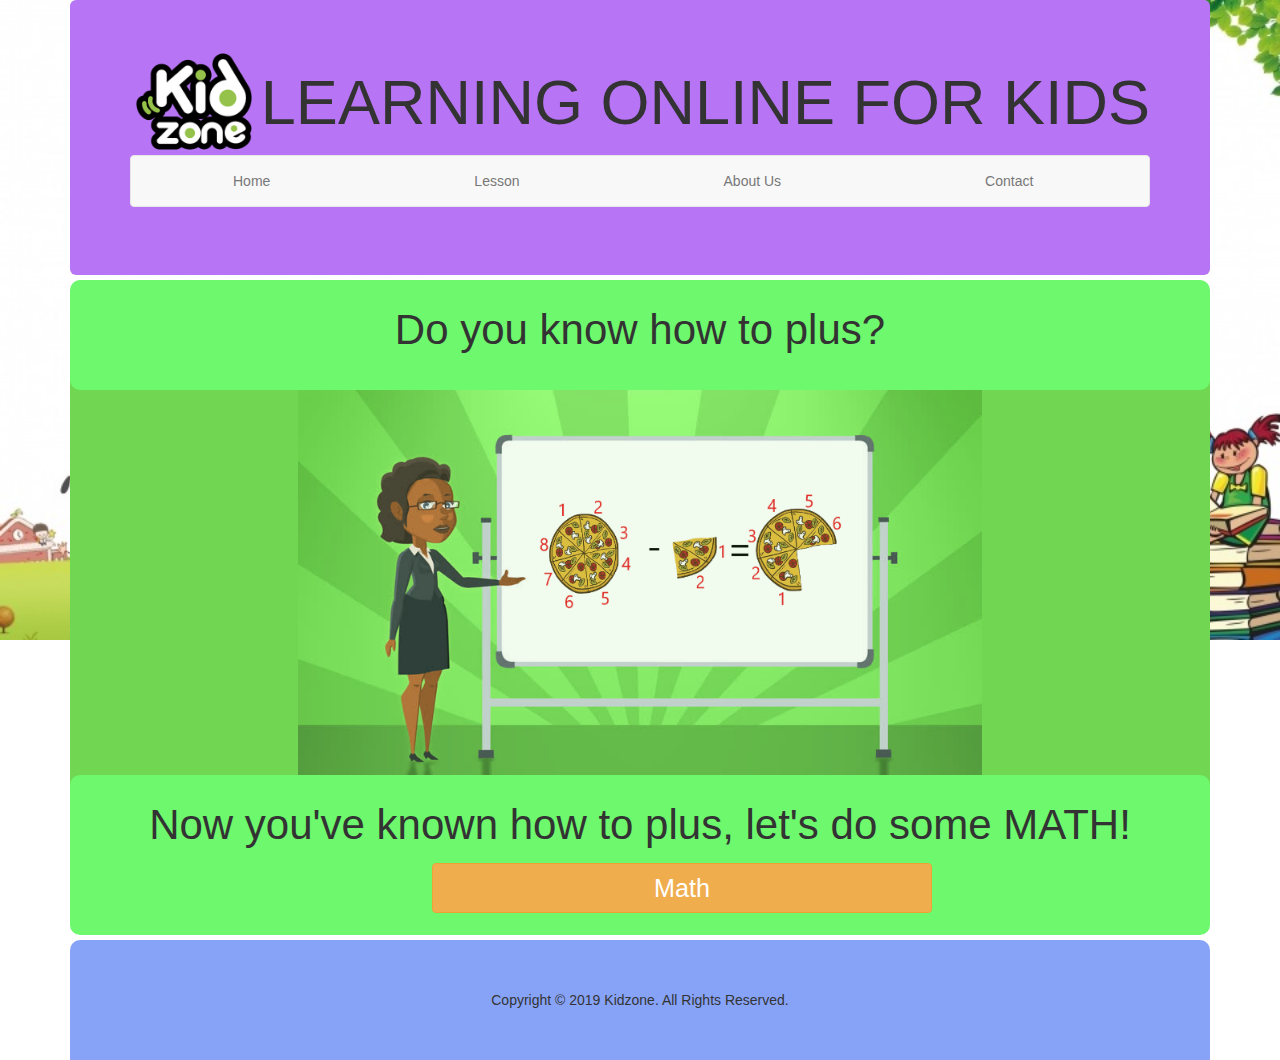
<file: subtraction.html>
<!DOCTYPE html>
<html lang="en">

<head>
    <meta charset="UTF-8">
    <meta name="viewport" content="width=device-width, initial-scale=1.0">
    <meta http-equiv="X-UA-Compatible" content="ie=edge">
    <title>Kid-zone Online</title>
    <link rel="shortcut icon" href="img/favicon.ico" type="image/x-icon">
    <link rel="stylesheet" href="css/bootstrap.min.css">
    <script src="js/jquery-3.2.1.min.js"></script>
    <link rel="stylesheet" href="css/style.css">
    <style>
        body{
            background-image: url("img/background.jpg");
            background-repeat: no-repeat;
            background-size: 100%;
            background-attachment: fixed;
        }
        section{
            border-radius: 20px;
            background-color: rgb(113, 214, 82);
        }
        #lesson{
            width: 100%;
            border-radius: 10px;
            
        }

        .noti{
            font-size: 3em;
            background-color: rgb(109, 248, 109);
            padding: 20px 50px;
            border-radius: 10px;
            text-align: center;
        }
        
        #test{
            width: 500px;
            font-size: 0.6em;
            margin: 0 30%
        }
        .questionbox{
            background-color: white;
            border: rgb(109, 248, 109) solid 4px;
            border-radius: 20px;
            padding: 20px;
            display: none;
        }
        .answer{
            margin-left: 27%; 
            border: blue solid 3px; 
            border-radius: 20px; 
            width: 100px;
        }
        .answer:hover{
            opacity: 0.8;
            border-color: tomato;
        }
        .question{
            font-size: 2em;
            text-align: center;
            text-decoration: underline;
        }
        .btnsubmit{
            width: 200px;
            height: 50px;
            font-size: 1.5em;
            margin: 0 41%;
        }
        .warn{
            color: red;
        }
        .content > img{
            width: 100%
            
        }
        .content{
            width: 60%;
            margin: auto;
            opacity: 0.9;
        }
        #Q1 > ul > button{
            display: inline-block;
            width: 100px;
            height: 100px;
            margin: 10px;
            font-size: 2em;
            border: rgb(132, 132, 255) solid medium;
            text-align: center;
            border-radius: 10px;
        }
        #Q1 > ul > button:hover{
            border-color: tomato;
        }
        #Q1 > ul > button:focus{
            border-color: tomato;
        }
        #Q1 > ul{
            width: 50%;
            margin: 50px 30%;
        }
        #Q1 > img{
            width: 40%;
            margin: 0 30%;
        }
        #Q2 > ul > button{
            display: inline-block;
            width: 100px;
            height: 100px;
            margin: 10px;
            font-size: 2em;
            border: rgb(132, 132, 255) solid medium;
            text-align: center;
            border-radius: 10px;
        }
        #Q2 > ul > button:hover{
            border-color: tomato;
        }
        #Q2 > ul > button:focus{
            border-color: tomato;
        }
        #Q2 > ul{
            width: 50%;
            margin: 30px 30%;
        }
        #Q2 > img{
            width: 50%;
            margin: 0 25%;
        }
        #Q3 > ul > button{
            display: inline-block;
            width: 100px;
            height: 100px;
            margin: 10px;
            font-size: 2em;
            border: rgb(132, 132, 255) solid medium;
            text-align: center;
            border-radius: 10px;
        }
        #Q3 > ul > button:hover{
            border-color: tomato;
        }
        #Q3 > ul > button:focus{
            border-color: tomato;
        }
        #Q3 > ul{
            width: 60%;
            margin: 30px 30%;
        }
        #Q3 > img{
            width: 60%;
            margin: 0 20%;
        }
        #result{
            background-image: url("img/resultbackground.jpg");
            background-repeat: no-repeat;
            background-size: 100%;
            height: 500px;
            display: none;
            padding: 50px;
        }
        #onestar{
            margin: 0 45%;
        }
        #twostar{
            margin: 0 36%;
        }
        #threestar{
            margin: 0 20%;
        }
        #onestar,#twostar,#threestar{
            display: none;
        }
        #resultbox{
            font-size: 2em;
            width: 50%;
            margin: auto;
            text-align: center;
            background-color: rgba(255, 248, 220, 0.76);
        }
    </style>
</head>

<body>
    <div class="container">
        <div class="jumbotron">
            <header>
                <img src="img/logo.png" alt="logo" class="logo">
                <h1>LEARNING ONLINE FOR KIDS</h1>
            </header>
            <nav class="navbar navbar-default">
                <ul class="nav navbar-nav">
                    <li><a href="index.html">Home</a></li>
                    <li><a href="lesson.html">Lesson</a></li>
                    <li><a href="aboutus.html">About Us</a></li>
                    <li><a href="contact.html">Contact</a></li>
                </ul>
            </nav>
        </div>
    
        <section>
            <div class="noti">
                <p id="notitop">Do you know how to plus?</p>
            </div>
            <div class="content">
                <img src="img/subtractionlesson.png" alt="">
            </div>
            <div class="questionbox" id="Q1">
                <p class="question">Question 1: You have 5 cookies, you eat one of them, how many you have left?</p>
                <img src="img/subtractionquestion1.png" alt="">
                <br>
                <ul>
                    <button id="a1">3</button>
                    <button id="a2">5</button>
                    <button id="a3">4</button>
                </ul>
                <button class="btn btn-success btnsubmit" id="submit1">Submit</button>
                <button class="btn btn-success btnsubmit" id="next1" style="display: none;">Next</button>
            </div>
            <div class="questionbox" id="Q2">
                <p class="question">Question 2: EIGHT apples are on the tree, THREE fall down, how many apples are on the tree now?</p>
                <img src="img/subtractionquestion2.png" alt="">
                <br>
                <ul>
                    <button id="a4">7</button>
                    <button id="a5">5</button>
                    <button id="a6">6</button>
                </ul>
                <button class="btn btn-success btnsubmit" id="submit2">Submit</button>
                <button class="btn btn-success btnsubmit" id="next2" style="display: none;">Next</button>
            </div>
            <div class="questionbox" id="Q3">
                <p class="question">Question 3: FIVE birds are on the tree, ONE fly away, how many left?</p>
                <img src="img/subtractionquestion3.jpg" alt="">
                <br>
                <ul>
                    <button id="a7">5</button>
                    <button id="a8">3</button>
                    <button id="a9">4</button>
                </ul>
                <button class="btn btn-success btnsubmit" id="submit3">Submit</button>
                <button class="btn btn-success btnsubmit" id="next3" style="display: none;">Next</button>
            </div>
            <div id="result">
                <img src="img/onestar.png" alt="" id="onestar">
                <img src="img/twostar.png" alt="" id="twostar">
                <img src="img/threestar.png" alt="" id="threestar">
                <p id="resultbox"></p>
            </div>
            <div class="noti" id="notibot">
                Now you've known how to plus, let's do some MATH!
                <br>
                <button class="btn btn-warning" id="test">Math</button>
            </div>
        </section>
        <footer>
            Copyright &copy; 2019 Kidzone. All Rights Reserved.
        </footer>
    </div>
</body>
<script>
    $(document).ready(function(){
        $("#test").click(function(){
            $("#notitop").html("Let's do it!!!");
            $("#notibot").css("display", "none");
            $(".content").css("display", "none");
            $("#Q1").css("display","block");
        });
        var success = new Audio("audio/success.wav");
        var fail = new Audio("audio/false.wav");
        var warning = new Audio("audio/warning.wav");
        var applause = new Audio("audio/applause.wav");
        var star = 0;

        //question1
        var result1;
        $("#a2, #a1").click(function(){
            result1 = 0;
        });
        $("#a3").click(function(){
            result1 = 1;
        });
        $("#submit1").click(function(){
            if(result1 == 1){
                $("#submit1").off("click");
                success.play();
                $("#notitop").html("Nice one!!!");
                $("#notitop").css("color","black");
                star++;
                setTimeout(function(){
                    $("#Q1").css("display","none");
                    $("#Q2").css("display","block");
                    $("#notitop").html("Next!!!");
                },2000);
            }
            else if(result1 == 0){
                fail.play();
                $("#notitop").html("Awww! So close.");
                $("#notitop").css("color","black");
                $("#a1, #a2, #a3").off("click");
                $("#a3").css("border-color","yellow");
                $("#submit1").css("display", "none");
                $("#next1").css("display", "block");
            }
            else {
                warning.play();
                $("#notitop").html("You haven't choose an answer yet!");
                $("#notitop").addClass("warn");
                setTimeout(function(){
                    $("#notitop").removeClass("warn");
                },100);
            }
        });
        $("#next1").click(function(){
            $("#Q1").css("display","none");
            $("#Q2").css("display","block");
            $("#notitop").html("Next!!!");
        });
        
        //question 2
        var result2;
        $("#a4, #a6").click(function(){
            result2 = 0;
        });
        $("#a5").click(function(){
            result2 = 1;
        });
        $("#submit2").click(function(){
            if(result2 == 1){
                $("#submit2").off("click");
                success.play();
                $("#notitop").html("PERFECT!!");
                $("#notitop").css("color","black");
                star++;
                setTimeout(function(){
                    $("#Q2").css("display","none");
                    $("#Q3").css("display","block");
                    $("#notitop").html("Question 3:");
                },2000);
            }
            else if(result2 == 0){
                fail.play();
                $("#notitop").html("Awww! So close.");
                $("#notitop").css("color","black");
                $("#a4, #a5, #a6").off("click");
                $("#a5").css("border-color","yellow");
                $("#submit2").css("display", "none");
                $("#next2").css("display", "block");
            }
            else {
                warning.play();
                $("#notitop").html("You haven't choose an answer yet!");
                $("#notitop").addClass("warn");
                setTimeout(function(){
                    $("#notitop").removeClass("warn");
                },100);
            }
        });
        $("#next2").click(function(){
            $("#Q2").css("display","none");
            $("#Q3").css("display","block");
            $("#notitop").html("Question 3:");
        });
        
        //question 3
        var result3;
        $("#a7, #a8").click(function(){
            result3 = 0;
        });
        $("#a9").click(function(){
            result3 = 1;
        });
        $("#submit3").click(function(){
            if(result3 == 1){
                $("#submit3").off("click");
                success.play();
                $("#notitop").html("That's right!!!");
                $("#notitop").css("color","black");
                star++;
                setTimeout(function(){
                    applause.play();
                    $("#Q3").css("display","none");
                    $("#result").css("display","block");
                    $("#notitop").html("Result:");
                    if(star == 1){
                        $("#onestar").css("display","block");
                        $("#resultbox").html("You got one lucky bag, better luck next time!!");
                    }else if(star == 2){
                        $("#twostar").css("display","block");
                        $("#resultbox").html("You got two lucky bags, not bad at all!!");
                    }else if(star == 3){
                        $("#threestar").css("display","block");
                        $("#resultbox").html("You got three lucky bags, that was impressive!!!");
                    }else{
                        $("#resultbox").html("You didn't get any lucky bag, maybe just bad luck, let's try again!");
                    }
                },2000);
            }
            else if(result3 == 0){
                fail.play();
                $("#notitop").html("Awww! That's incorrect");
                $("#notitop").css("color","black");
                $("#a7, #a8, #a9").off("click");
                $("#a9").css("border-color", "yellow");
                $("#submit3").css("display", "none");
                $("#next3").css("display", "block");
            }
            else{
                warning.play();
                $("#notitop").html("You haven't choose an answer yet!");
                $("#notitop").addClass("warn");
                setTimeout(function(){
                    $("#notitop").removeClass("warn");
                },100);
            }
        });
        $("#next3").click(function(){
            applause.play();
            $("#Q3").css("display","none");
            $("#result").css("display","block");
            $("#notitop").html("Result:");
            if(star == 1){
                $("#onestar").css("display","block");
                $("#resultbox").html("You got one lucky bag, better luck next time!!");
            }else if(star == 2){
                $("#twostar").css("display","block");
                $("#resultbox").html("You got two lucky bags, not bad at all!!");
            }else if(star == 3){
                $("#threestar").css("display","block");
                $("#resultbox").html("You got three lucky bags, that was impressive!!!");
            }else{
                        $("#resultbox").html("You didn't get any lucky bag, maybe just bad luck, let's try again!");
            }
        });
    })
</script>
</html>
</file>
<file: css/style.css>
.logo
{
    width: 128px;
}

header > h1{
    float: right;
}
.jumbotron{
    background-color: rgb(183, 117, 245);
    margin-bottom: 5px;
}

footer{
    padding: 50px;
    text-align: center;
    background-color: rgb(135, 163, 248) ;
    margin-top: 5px;
    border-radius: 10px 10px 0 0;
}

li{
    margin: 0 87px;
}
</file>
<file: Coding/css/style.css>
.logo
{
    width: 128px;
}

header > h1{
    float: right;
}
.jumbotron{
    background-color: rgb(183, 117, 245);
}

footer{
    padding: 50px;
    text-align: center;
    background-color: rgb(135, 163, 248) ;
}

li{
    margin: 0 87px;
}
</file>
